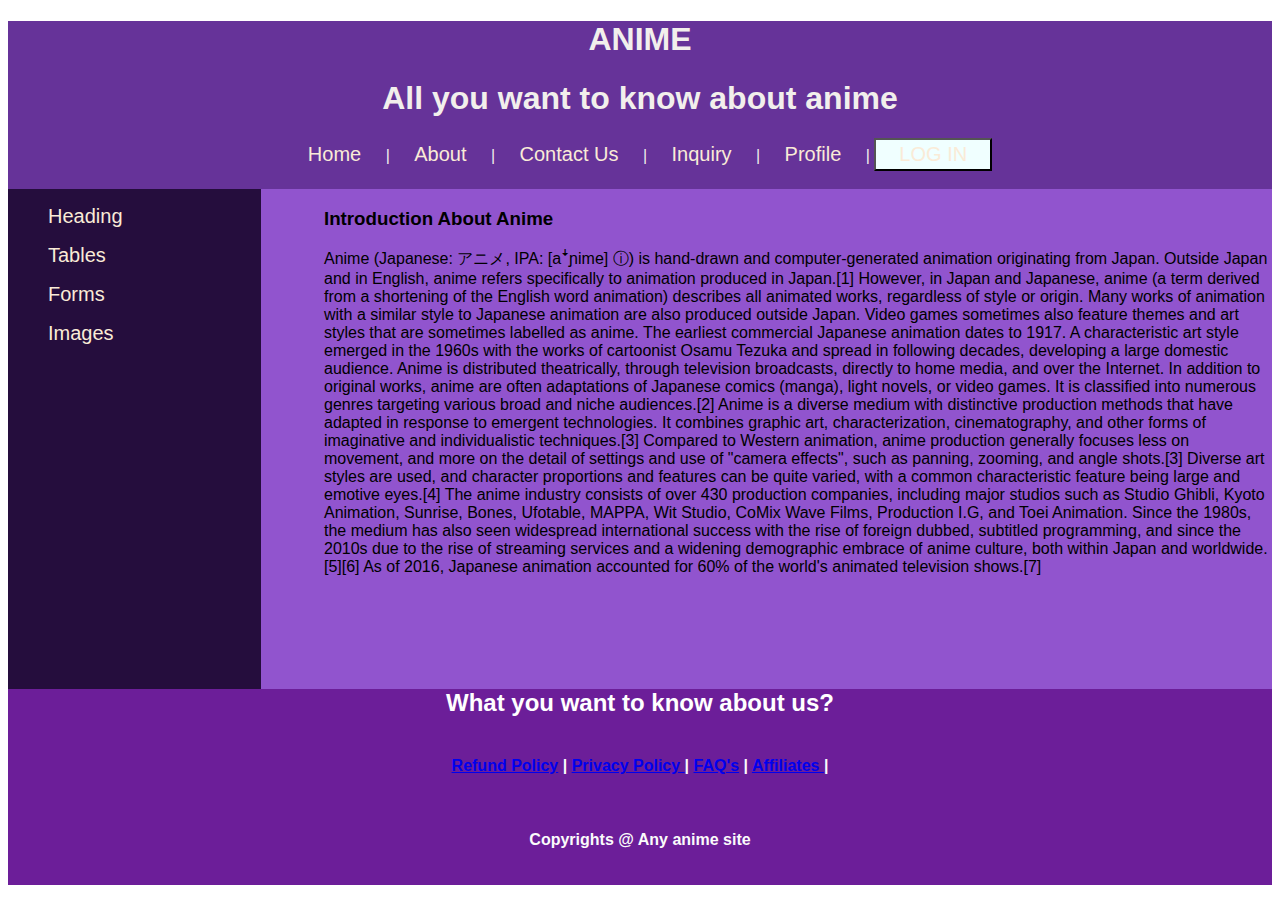
<file: index.html>
<!DOCTYPE html>
<html lang="en">
<head>
    <meta charset="UTF-8">
    <meta name="viewport" content="width=device-width, initial-scale=1.0">
    <title>This is all about anime..</title>
    <link rel="stylesheet" href="css/customstyle.css">

</head>
<body>
    <header>
        <div>
            <h1> <b>ANIME</b> </h1>
            <h1> All you want to know about anime </h1>
        </div>
        <div class="container">
            <a href="index.html">Home</a> |
            <a href="pages/about.html">About</a> |
            <a href="pages/Contact Us.html">Contact Us</a> |
            <a href="pages/Inquiry.html">Inquiry</a> |
            <a href="pages/Profile.html">Profile</a> |
       
            <button id = "submit_btn"> <a href="pages/Log in.html">LOG IN</a></button>

        </div>
        <br>
    </header>
     
    <section>
        <nav>

            <ul>
                <li>
                    <a href="page2/Headings.html">Heading</a>
                </li>

            </ul>
            <ul>
                <li>
                    <a href="page2/table.html">Tables</a>
                </li>

            </ul>
            <ul>
                <li>
                    <a href="page2/Forms.html">Forms</a>
                </li>

            </ul>
            <ul>
                <li>
                    <a href="page2/Images.html">Images</a>
                </li>

            </ul>
            <ul>
                <li>
                    <a href="pages/Log in.html"></a>
                </li>
            </ul>
            
        </nav>

        <article>
            <h3>Introduction About Anime</h3>
          <p>Anime (Japanese: アニメ, IPA: [aꜜɲime] ⓘ) is hand-drawn and computer-generated animation originating from Japan. 
            Outside Japan and in English, anime refers specifically to animation produced in Japan.[1] However, in Japan and Japanese, 
            anime (a term derived from a shortening of the English word animation) describes all animated works, regardless of style or 
            origin. Many works of animation with a similar style to Japanese animation are also produced outside Japan. Video games 
            sometimes also feature themes and art styles that are sometimes labelled as anime.

            The earliest commercial Japanese animation dates to 1917. 
            A characteristic art style emerged in the 1960s with the works of cartoonist Osamu Tezuka and spread in following decades,
             developing a large domestic audience. Anime is distributed theatrically, through television broadcasts, directly to home media, 
             and over the Internet. In addition to original works, anime are often adaptations of Japanese comics (manga), light novels, or 
             video games. It is classified into numerous genres targeting various broad and niche audiences.[2]
            
            Anime is a diverse medium with distinctive production methods that have adapted in response to emergent technologies. It combines graphic art, characterization, cinematography, and other forms of imaginative and individualistic techniques.[3] Compared to Western animation, anime production generally focuses less on movement, and more on the detail of settings and use of "camera effects", such as panning, zooming, and angle shots.[3] Diverse art styles are used, and character proportions and features can be quite varied, with a common characteristic feature being large and emotive eyes.[4]
            
            The anime industry consists of over 430 production companies, including major studios such as Studio Ghibli, Kyoto Animation, Sunrise, Bones, Ufotable, MAPPA, Wit Studio, CoMix Wave Films, Production I.G, and Toei Animation. Since the 1980s, the medium has also seen widespread international success with the rise of foreign dubbed, subtitled programming, and since the 2010s due to the rise of streaming services and a widening demographic embrace of anime culture, both within Japan and worldwide.[5][6] As of 2016, Japanese animation accounted for 60% of the world's animated television shows.[7]</p>
        
        </article>
        
    </section>
    <footer>
        <h2>
            What you want to know about us?
        </h2>
        <div>
            <a href="page3/Refund.html">Refund Policy</a> |
            <a href="page3/Privacy.html"> Privacy Policy </a> |
            <a href="page3/FAQ's.html"> FAQ's</a> |
            <a href="page3/Affiliates.html">Affiliates </a> |

        </div>
        <div>
            <p>
                Copyrights @ Any anime site
            </p>
        </div>
    </footer>
</body>
</html>
</file>
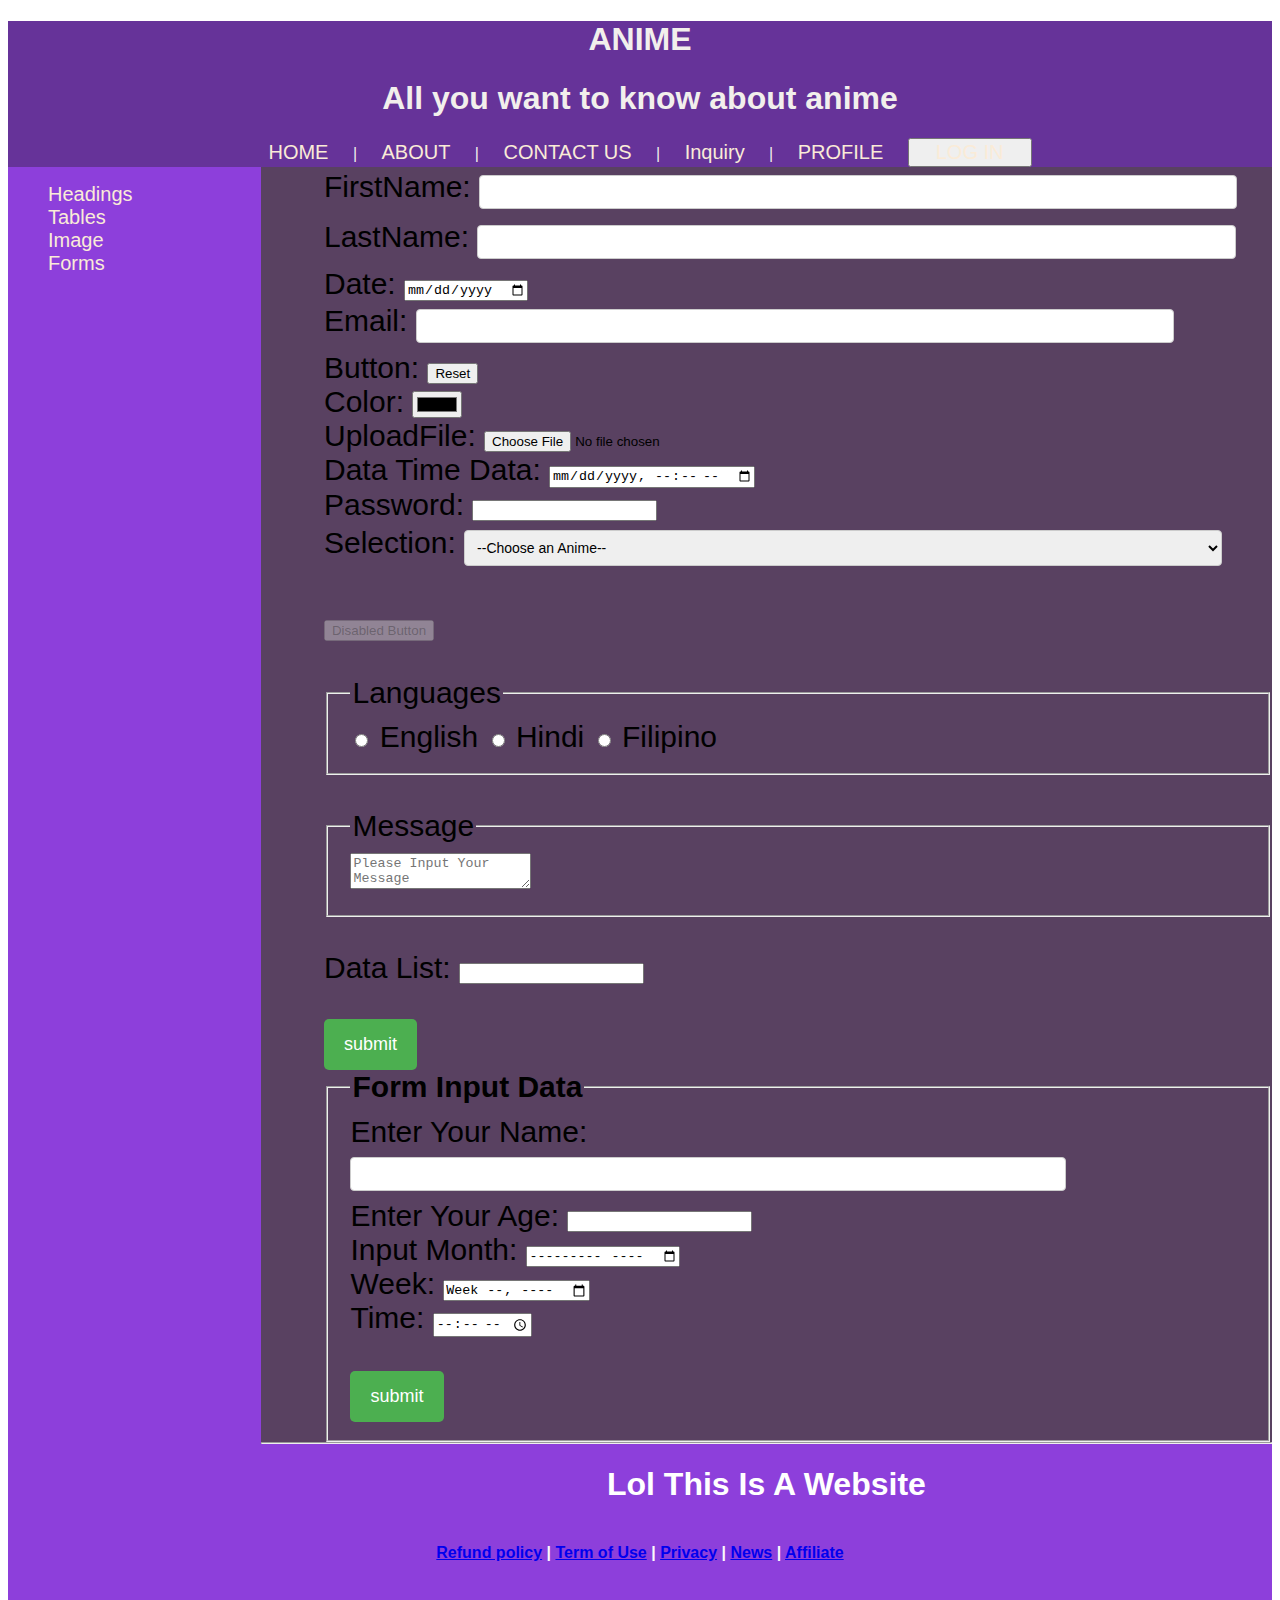
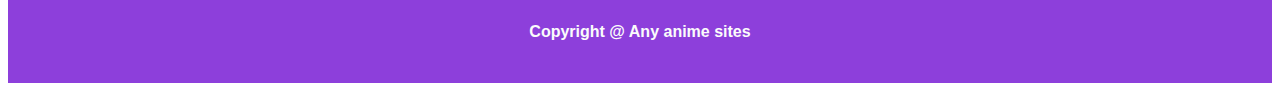
<file: page2/Forms.html>
<!DOCTYPE html>
<html lang="en">
<head>
    <meta charset="UTF-8">
    <meta name="viewport" content="width=device-width, initial-scale=1.0">
    <title>All about anime..</title>
    <link rel="stylesheet" href="../css/table.css">
</head>
<body>
    <header>
        <div>
              <h1> <b>ANIME</b> </h1>
            <h1> All you want to know about anime </h1>
        </div>
        <div class="container">
            <a href="../index.html">HOME</a> |
            <a href="../pages/about.html">ABOUT</a> |
            <a href="../pages/Contact Us.html">CONTACT US</a> |
            <a href="../pages/Inquiry.html">Inquiry</a> |
            <a href="../pages/Profile.html">PROFILE</a> 
            <button id="home_btn"><a href="login.html">LOG IN</a></button>
        </div>
    </header>
    <section>
        <nav>
            <ul>
                <li><a href="../page2/Headings.html">Headings</a></li>
                <li><a href="../page2/table.html">Tables</a></li>
                <li><a href="../page2/Images.html">Image</a></li>
                <li><a href="../page2/Forms.html">Forms</a></li>
          
            </ul>
        </nav>
        <article>
            <div class="form1">
                <form action="tables.html" method="get">
                    <label for="fname">FirstName: </label>
                    <input style="box-sizing: 1%;" type="text" name="fname" id="fname"><br>
                    <label for="lname">LastName:   </label>
                    <input type="text" name="lname" id="lname"><br>

                    <label for="datenow">Date: </label>
                    <input type="date" name="datenow" id="datenow"required><br>
                    <label for="emailadd">Email: </label>
                    <input type="email" name="emailadd" id="emailadd"required> <br>
                    <label for="">Button:</label>
                    <input type="button" value="Reset"><br>
                    <label for="colorname">Color: </label>
                    <input type="color" name="colorname" id="colorname"><br>
                    <label for="filedata">UploadFile: </label>
                    <input type="file" name="filedata" id="filedata"> <br>
                    <label for="datatimeData">Data Time Data: </label>
                    <input type="datetime-local" name="datetimeData" id="datatimeData"> <br>
                    <label for="passwordData">Password: </label>
                    <input type="password" name="passwordData" id="passwordData"> <br>
                    <label for="Anime">Selection: </label>
                    <select name="Anime" id="Anime">
                        <option value="">--Choose an Anime--</option>
                        <option value="Nanatsu No Taizai">Nanatsu No Taizai</option>
                        <option value="Death Note">Death Note</option>
                        <option value="Hyouka">Hyouka</option>
                        <option value="Mankitsu Happening">Mankitsu Happening</option>
                    </select><br><br>
                    <button disabled>Disabled Button</button><br><br>
                    <fieldset>
                        <legend>Languages</legend>
                        <input type="radio" id="english" name="language" value="English">
                        <label for="english">English</label>
                        <input type="radio" id="hindi" name="language" value="Hindi">
                        <label for="hindi">Hindi</label>
                        <input type="radio" id="filipino" name="language" value="Filipino">
                        <label for="filipino">Filipino</label>
                    </fieldset>
                    <br>
                    <fieldset>
                        <legend>Message</legend>
                        <textarea name="message" id="message" placeholder="Please Input Your Message"></textarea>
                    </fieldset><br>
                    <label for="answer">Data List: </label>
                    <input list="values" name="answer">
                    <datalist id="values">
                        <option value="HTML">HTML</option>
                        <option value="CSS">CSS</option>
                        <option value="JavaScript">JavaScript</option>
                        <option value="C#">C#</option>
                        <option value="PHP">PHP</option>
                    </datalist><br><br>
                </form>
                <input type="submit" value="submit">
            </div>
            <div class="form2">
                <form action="formpost.php" method="post">
                <fieldset>
                    <legend><b>Form Input Data</b></legend>
                    <label for="name">Enter Your Name: </label>
                    <input type="text" name="name" id="name"> <br>
                    <label for="age">Enter Your Age: </label>
                    <input type="number" name="age" id="age"> <br>
                    <label for="dataMonth">Input Month: </label>
                    <input type="month" name="dataMonth" id="dataMonth"> <br>
                    <label for="dataWeek">Week: </label>
                    <input type="week" name="dataWeek" id="dataWeek"> <br>
                    <label for="dataTime">Time:</label>
                    <input type="time" name="dataTime" id="dataTime"><br><br>
                    <input type="submit" value="submit">
                </fieldset>
                </form>
            </div>
        </article>
        <footer>
            <br><hr>
            <h1>Lol This Is A Website</h1>
            <div>
                <a href="../page3/Refund.html">Refund policy</a> |
                <a href="../page3/Term of Use.html">Term of Use</a> |
                <a href="../page3/Privacy.html">Privacy</a> |
                <a href="faq.html">News</a> |
                <a href="../page3/Affiliates.html">Affiliate</a> 
            </div>
            <div>
                <p><h4>Copyright @ Any anime sites</h4></p>
            </div>
        </footer>
    </section>
</body>
</html>
</file>
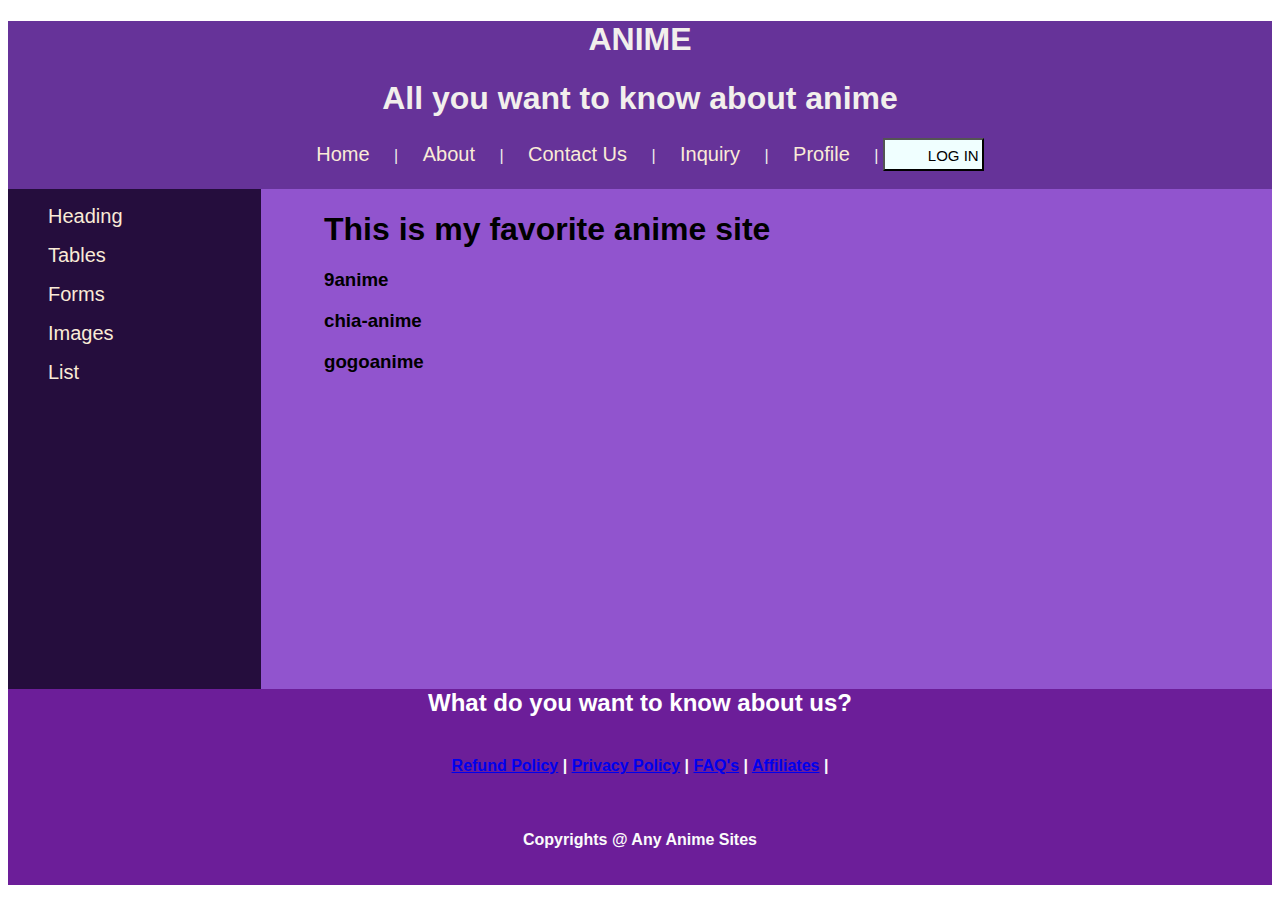
<file: page2/Headings.html>
<!DOCTYPE html>
<html lang="en">
<head>
    <meta charset="UTF-8">
    <meta name="viewport" content="width=device-width, initial-scale=1.0">
    <title>This is all about anime..</title>
    <link rel="stylesheet" href="../css/customstyle.css">
    
</head>
<body>
    <header>
        <div>
            <h1> <b>ANIME</b> </h1>
            <h1> All you want to know about anime </h1>
        </div>
        <div class="container">
            <a href="../index.html">Home</a> |
            <a href="../pages/about.html">About</a> |
            <a href="../pages/Contact Us.html">Contact Us</a> |
            <a href="../pages/Inquiry.html">Inquiry</a> |
            <a href="../pages/Profile.html">Profile</a> |
            <button id="submit_btn"><a href="pages/Log in.html"></a>LOG IN</button>
        </div>
        <br>
    </header>
     
    <section>
        <nav>
            <ul><li><a href="../page2/Headings.html">Heading</a></li></ul>
            <ul><li><a href="../page2/table.html">Tables</a></li></ul>
            <ul><li><a href="../page2/Forms.html">Forms</a></li></ul>
            <ul><li><a href="../page2/Images.html">Images</a></li></ul>
            <ul><li><a href="../page2/List.html">List</a></li></ul>
        </nav>

        <article>
           <h1>This is my favorite anime site</h1>
           <h3>9anime</h3>
           <h3>chia-anime</h3>
           <h3>gogoanime</h3>
            
        </article>
    </section>

    <footer>
        <h2>What do you want to know about us?</h2>
        <div>
         
            <a href="../page3/Refund.html">Refund Policy</a> |
            <a href="../page3/Privacy.html">Privacy Policy</a> |
            <a href="../page3/FAQ's.html">FAQ's</a> |
            <a href="../page3/Affiliates.html">Affiliates</a> |
          
        </div>
        <div>
            <p>Copyrights @ Any Anime Sites</p>
        </div>
    </footer>

    <script>
        document.getElementById("clickable-heading").onclick = function() {
            var content = document.getElementById("context-content");
            if (content.style.display === "none") {
                content.style.display = "block";
            } else {
                content.style.display = "none";
            }
        };
    </script>
</body>
</html>
</file>
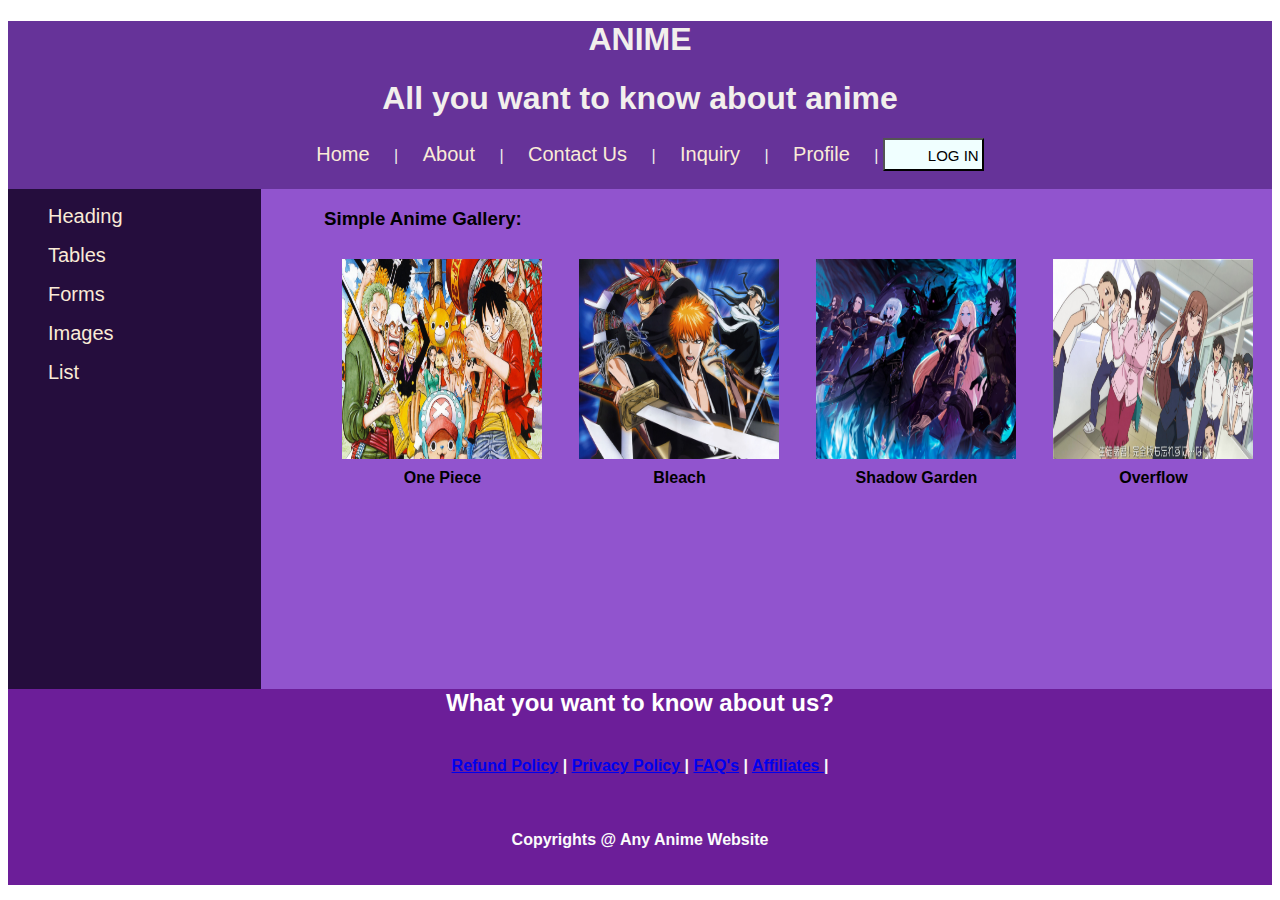
<file: page2/Images.html>
<!DOCTYPE html>
<html lang="en">
<head>
    <meta charset="UTF-8">
    <meta name="viewport" content="width=device-width, initial-scale=1.0">
    <title>All about anime..</title>
    <link rel="stylesheet" href="../css/customstyle.css">

</head>
<body>
    <header>
        <div>
            <h1> <b>ANIME</b> </h1>
            <h1> All you want to know about anime </h1>
        </div>
        <div class="container">
            <a href="../index.html">Home</a> |
            <a href="../pages/about.html">About</a> |
            <a href="../pages/Contact Us.html">Contact Us</a> |
            <a href="../pages/Inquiry.html">Inquiry</a> |
            <a href="../pages/Profile.html">Profile</a> |
       
            <button id = "submit_btn"> <a href="../pages/Log in.html"></a>LOG IN  </button>

        </div>
        <br>
    </header>
     
    <section>
        <nav>

            <ul>
                <li>
                    <a href="../page2/Headings.html">Heading</a>
                </li>

            </ul>
            <ul>
                <li>
                    <a href="../page2/table.html">Tables</a>
                </li>

            </ul>
            <ul>
                <li>
                    <a href="../page2/Forms.html">Forms</a>
                </li>

            </ul>
            <ul>
                <li>
                    <a href="../page2/Images.html">Images</a>
                </li>
            </ul>
            <ul>
                <li>
                    <a href="../page2/List.html">List</a>
                </li>

            </ul>
            
        </nav>

        <article>
            <h3>Simple Anime Gallery:</h3>
            <div class="gallery">
                <figure>
                    <img src="../img/17367.jpg" alt="One Piece" width="200px" height="200px"/>
                    <figcaption>One Piece</figcaption>
                </figure>
                <figure>
                    <img src="../img/259441.jpg" alt="Bleach" width="200px" height="200px"/>
                    <figcaption>Bleach</figcaption>
                </figure>
                <figure>
                    <img src="../img/Kage_no_Jitsuryokusha_vol_1_Edited.webp" alt="Shadow garden" width="200px" height="200px"/>
                    <figcaption>Shadow Garden</figcaption>
                </figure>
                <figure>
                    <img src="../img/Screenshot-2022-11-20-133317-2.png" alt="Overflow" width="200px" height="200px"/>
                    <figcaption>Overflow</figcaption>
                </figure>
                

            </div>
        
        </article>
        
    </section>
    <footer>
        <h2>
            What you want to know about us?
        </h2>
        <div>
            <a href="../page3/Refund.html">Refund Policy</a> |
            <a href="../page3/Privacy.html"> Privacy Policy </a> |
            <a href="../page3/FAQ's.html"> FAQ's</a> |
            <a href="../page3/Affiliates.html">Affiliates </a> |

        </div>
        <div>
            <p>
                Copyrights @ Any Anime Website
            </p>
        </div>
    </footer>
</body>
</html>
</file>
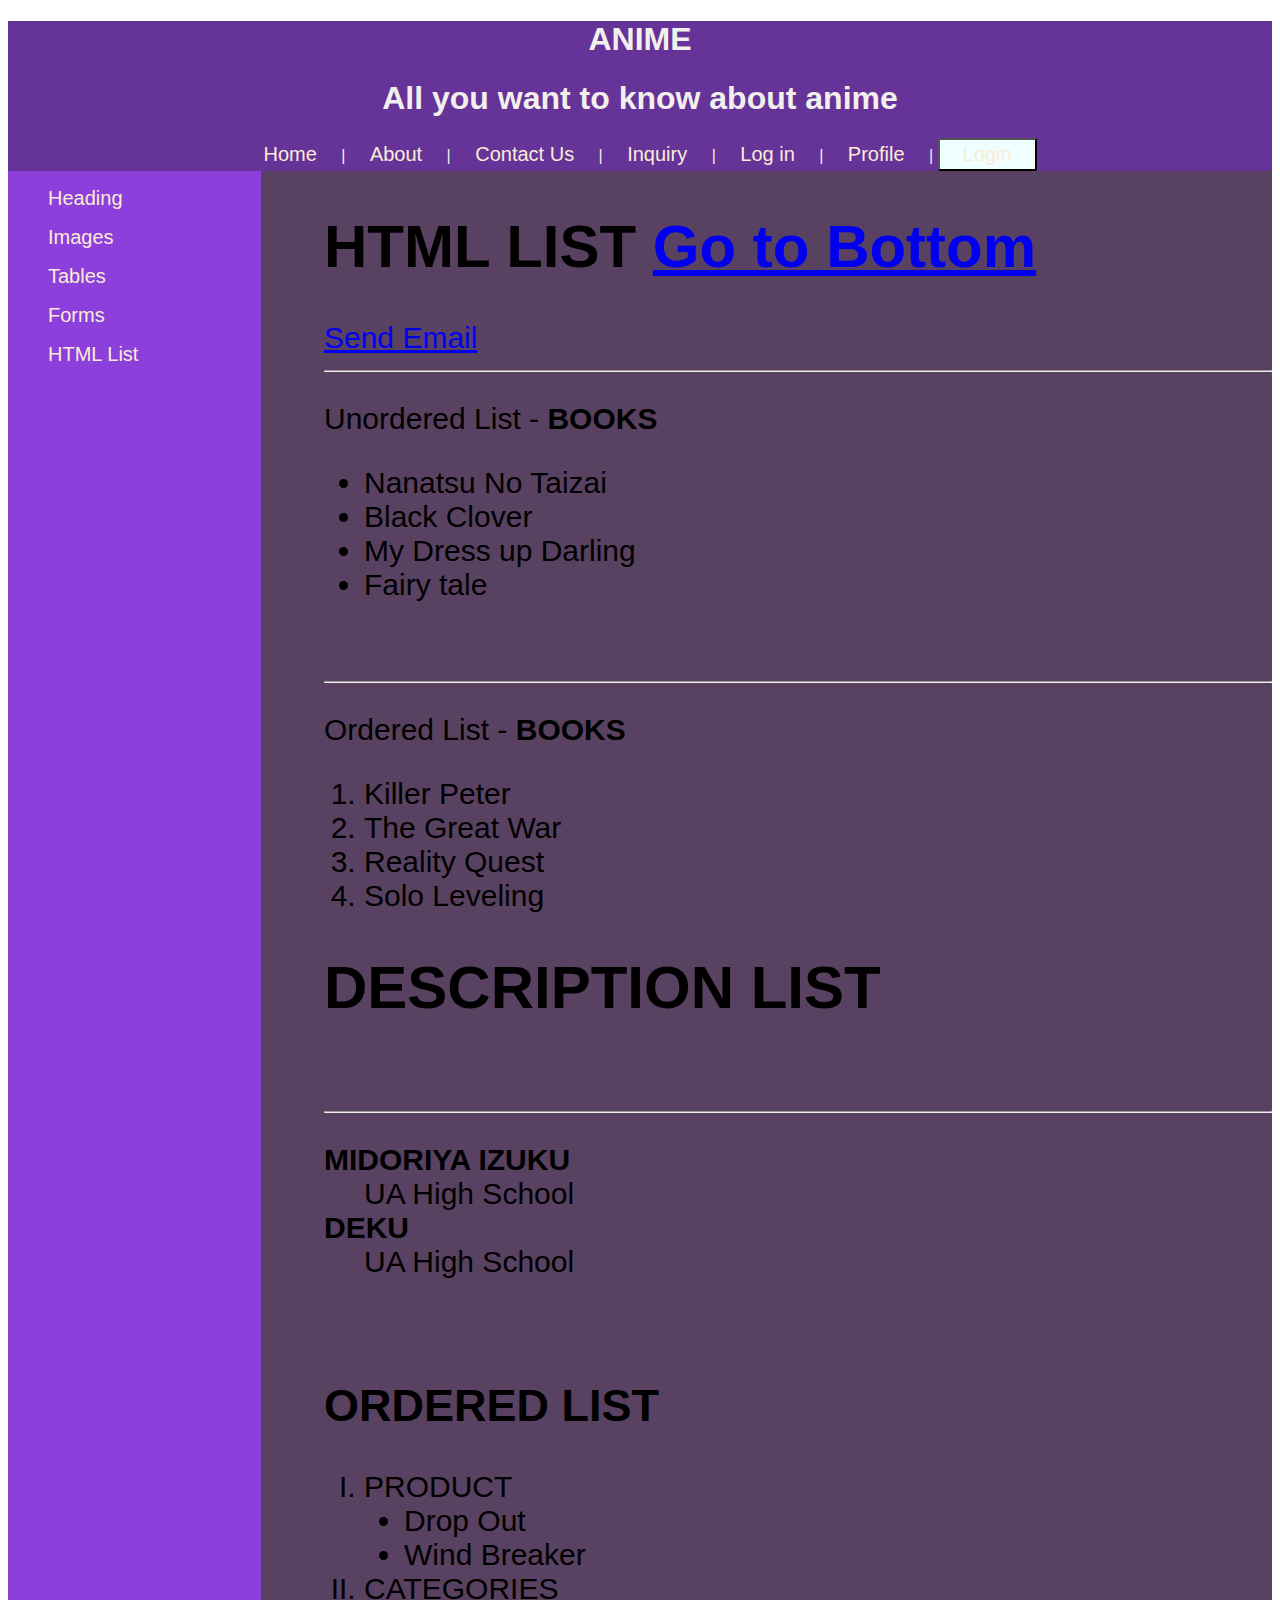
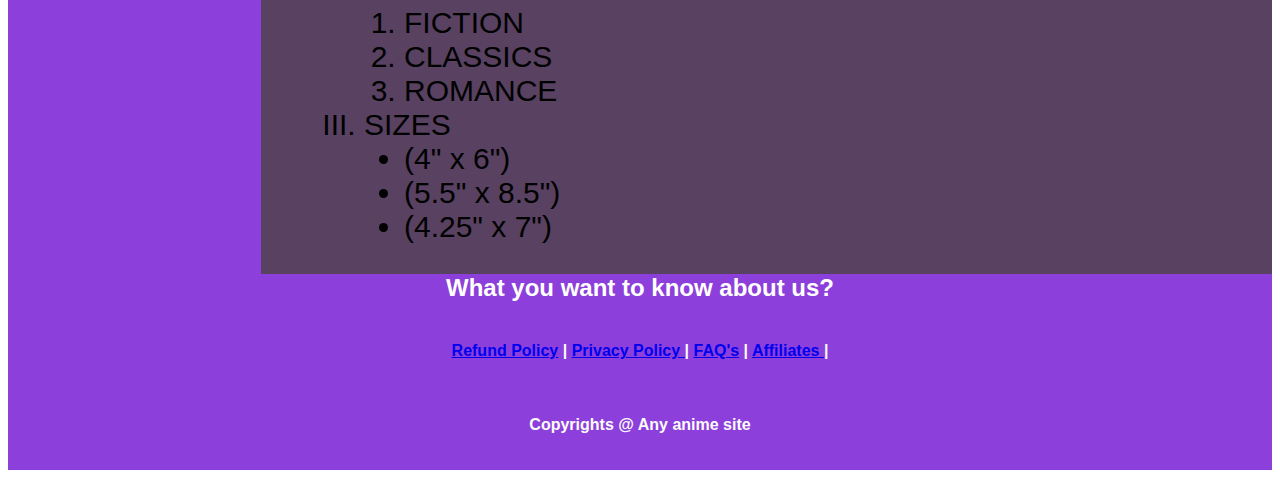
<file: page2/List.html>
<!DOCTYPE html>
<html lang="en">
<head>
    <meta charset="UTF-8">
    <meta name="viewport" content="width=device-width, initial-scale=1.0">
    <title>All About Anime...</title>
    <link rel="stylesheet" href="../css/table.css">
    
</head>
<body>
    <!--STARTING TAG HEADER-->
    <header>
    <div>
        <h1> <b>ANIME</b> </h1>
        <h1> All you want to know about anime </h1>
    <div>
     <div class="container">
        <a href="../index.html">Home</a> |
        <a href="../pages/about.html">About</a> |
        <a href="../pages/Contact Us.html">Contact Us</a> |
        <a href="../pages/Inquiry.html">Inquiry</a> |
        <a href="../pages/Log in.html">Log in</a> |
        <a href="../pages/Profile.html">Profile</a> |
       
        <button id="submit_btn"><a href="../pages/login.html">Login</a></button>
    </div>
</header>
<!--END TAG HEADER-->

<!--STARTING TAG HEADER-->
   <section>
    <nav>
        <ul>
            <li>
                <a href="../page2/Headings.html">Heading</a>
            </li>
        </ul>
        <ul>
            <li>
                <a href="../page2/Images.html">Images</a>
            </li>
        </ul>
        <ul>
            <li>
                <a href="../page2/table.html">Tables</a>
            </li>
        </ul>
        <ul>
            <li>
                <a href="../page2/Forms.html">Forms</a>
            </li>
        </ul>
        <ul>
            <li>
                <a href="../page2/List.html">HTML List</a>
            </li>
        </ul>
    </nav>
    <article>
        <div class="column">
            <div class="firstColumn">
                <h1>HTML LIST <a href="#bottom">Go to Bottom</a></h1>
                <a href="mailto: Dillankun.@gmail.com?subject=Dillan%20kun&body=EXAMPLE%20CONTENT">Send Email</a>
                <br><hr>
                <p>Unordered List - <b>BOOKS</b></p>
      
                <ul>
                   <li>Nanatsu No Taizai </li>
                   <li>Black Clover</li>
                   <li>My Dress up Darling </li>
                   <li>Fairy tale </li>
                </ul>
      
               <br><hr>
               <p>Ordered List - <b>BOOKS</b></p>
      
                <ol>
                   <li>Killer Peter </li>
                   <li>The Great War</li>
                   <li>Reality Quest </li>
                   <li>Solo Leveling</li>
                </ol>
      
              </div>
      
              <div class="secondColumn">
                  <h1>DESCRIPTION LIST</h1>
                  <br><hr>
                  <dl>
                      <dt><b>MIDORIYA IZUKU</b></dt>
                      <dd>UA High School</dd> <!--INDENT-->
                      <dt><b>DEKU</b></dt>
                      <dd>UA High School</dd>
                  </dl>
                  <br>
                  <h2>ORDERED LIST</h2>
                  <ol type="I">
                      <li>PRODUCT</li>
                          <ul type="disc">
                              <li>Drop Out</li>
                              <li>Wind Breaker</li>
                          </ul>
                      <li>CATEGORIES</li>
                          <ol>
                              <li>FICTION</li>
                              <li>CLASSICS</li>
                              <li>ROMANCE</li>
                          </ol>
                      <li>SIZES</li>
                          <ul type="disc">
                              <li>(4" x 6")</li>
                              <li>(5.5" x 8.5")</li>
                              <li>(4.25" x 7")</li>
                          </ul>
                  </ol>
              </div>
        </div>


        
    </article>
   </section> 
   <!--END TAG HEADER-->

    <!--STARTING TAG FOOTER-->
    <footer>
        <h2>
            What you want to know about us?
        </h2>
        <div>
            <a href="page3/Refund.html">Refund Policy</a> |
            <a href="page3/Privacy.html"> Privacy Policy </a> |
            <a href="page3/FAQ's.html"> FAQ's</a> |
            <a href="page3/Affiliates.html">Affiliates </a> |

        </div>
        <div>
            <p>
                Copyrights @ Any anime site
            </p>
        </div>
    </footer>
     <!--END TAG FOOTER-->

     
</body>
</html>
</file>
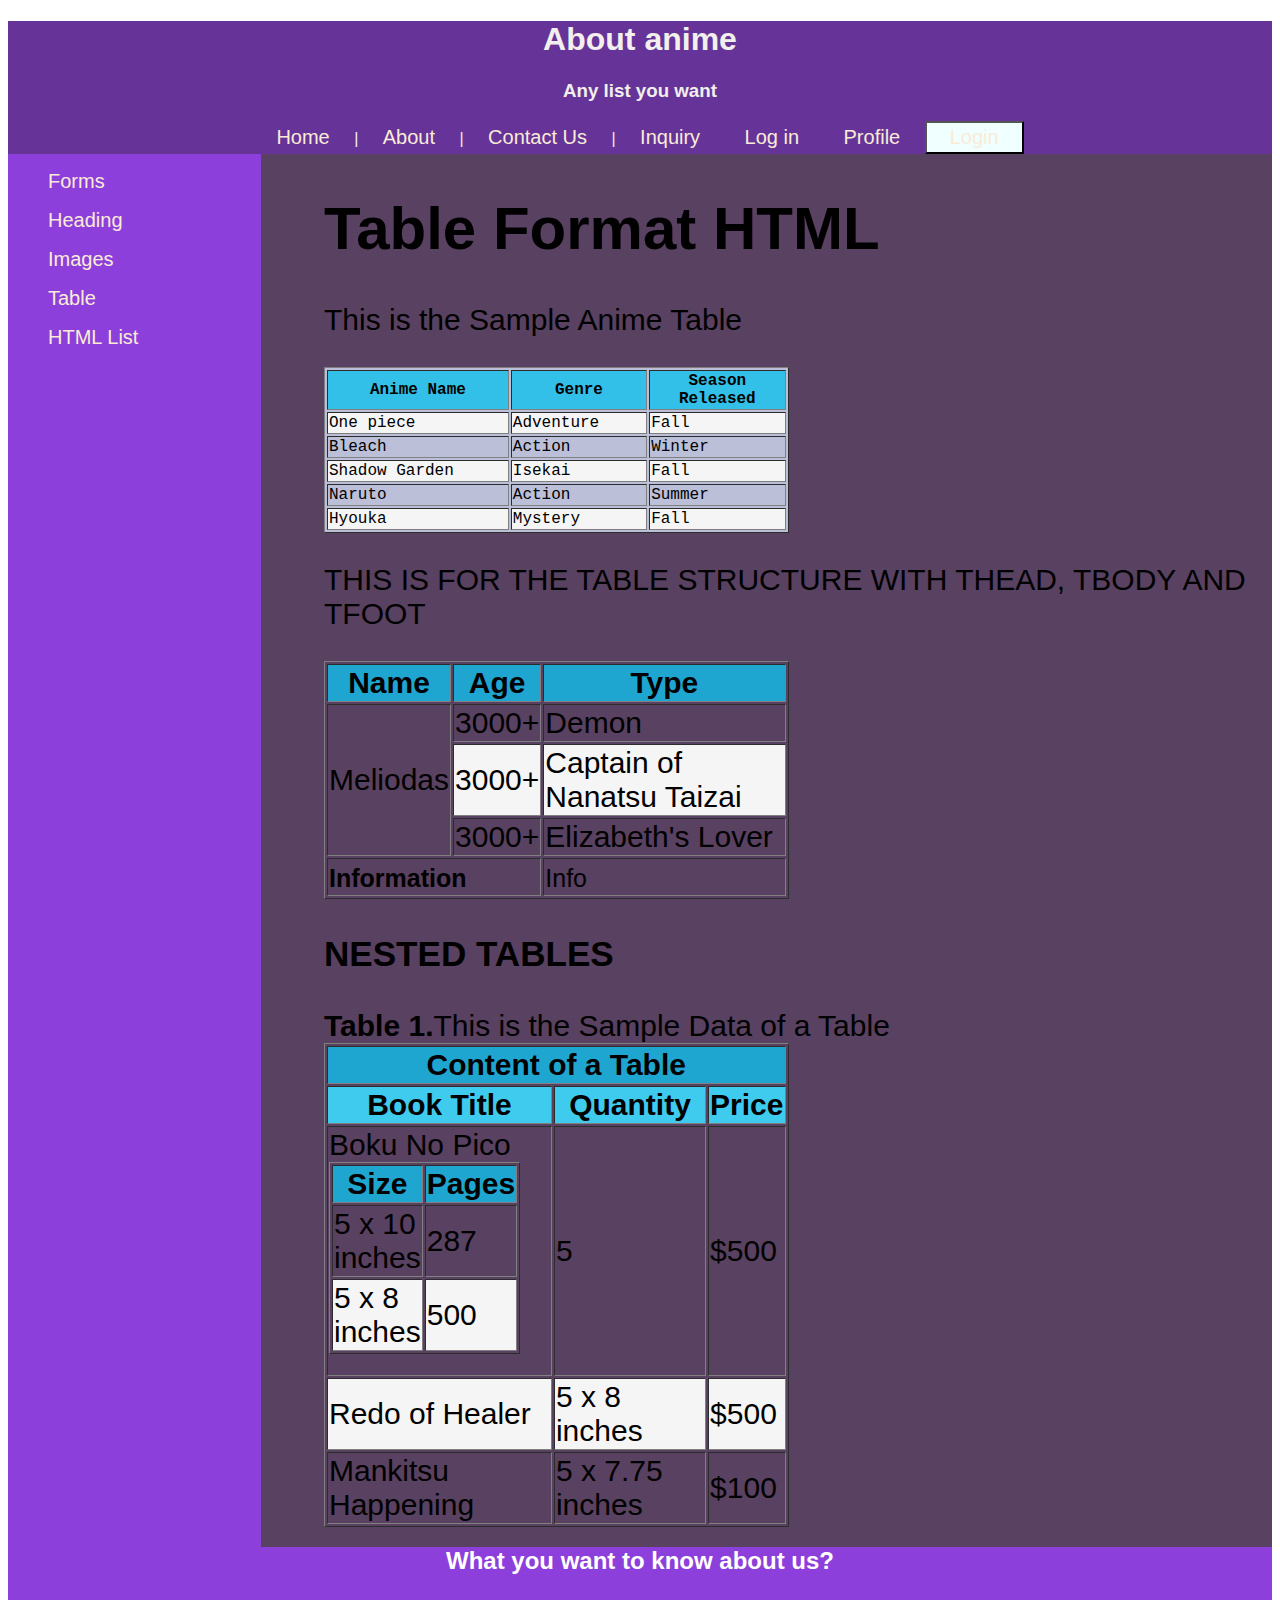
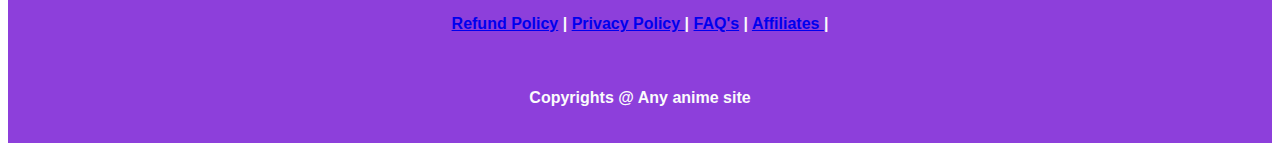
<file: page2/table.html>
<!DOCTYPE html>
<html lang="en">
<head>
    <meta charset="UTF-8">
    <meta name="viewport" content="width=device-width, initial-scale=1.0">
    <title>This is all about anime..</title>
    <link rel="stylesheet" href="../css/table.css">
    
</head>
<body>
    <!--STARTING TAG HEADER-->
    <header>
    <div>
        <h1>About anime</h1>
        <h3>Any list you want</h3>
    <div>
     <div class="container">
        <a href="../index.html">Home</a> |
        <a href="../pages/about.html">About</a> |
        <a href="../pages/Contact Us.html">Contact Us</a> |
        <a href="../pages/Inquiry.html">Inquiry</a>
        <a href="../pages/Log in.html">Log in</a>
        <a href="../pages/Profile.html">Profile</a>

        <button id="submit_btn"><a href="../pages/login.html">Login</a></button>
    </div>
    </header>
    <section>
        <nav>
            <ul>
                <li>
                    <a href="../pages2/Forms.html">Forms</a>
                </li>
            </ul>
            <ul>
                <li>
                    <a href="../page2/Headings.html">Heading</a>
                </li>
            </ul>
            <ul>
                <li>
                    <a href="../page2/Images.html">Images </a>

                </li>
            </ul>
            <ul>
                <li>
                    <a href="../page2/table.html">Table </a>
                </li>
            </ul>
            <ul>
                <li>
                    <a href="../page2/List.html">HTML List</a>
                </li>
            </ul>
            
        </nav>
        <article>
            <h1> Table Format HTML </h1>
            <p align="justify">This is the Sample Anime Table</p>

            <!--TABLE START-->
             <table border="1" class="table_data">
                <colgroup>
                    <col style="width: 40%;">
                    <col style="width: 30%;">
                    <col style="width: 30%;">
                </colgroup>
                <tr>
                   <th>Anime Name</th>
                   <th>Genre</th>
                   <th>Season Released</th>
                </tr>
                <tr>
                    <td>One piece </td>
                    <td>Adventure</td>
                    <td>Fall</td>
                </tr>
                <tr>
                    <td>Bleach</td>
                    <td>Action</td>
                    <td>Winter</td>
                </tr>
                <tr>
                    <td>Shadow Garden</td>
                    <td>Isekai</td>
                    <td>Fall</td>
                </tr>
                <tr>
                    <td>Naruto</td>
                    <td>Action</td>
                    <td>Summer</td>
                </tr>
                <tr>
                    <td>Hyouka</td>
                    <td>Mystery</td>
                    <td>Fall</td>
                </tr>
             </table>
            <!--TABLE END-->

            <!--TABLE WITH THEAD TBODY AND TFOOT-->
            <p>THIS IS FOR THE TABLE STRUCTURE WITH THEAD, TBODY AND TFOOT</p>

            <table border="1">
                <thead>
                    <tr>
                        <th>Name</th>
                        <th>Age</th>
                        <th>Type</th>
                    </tr>
                </thead>
                <tbody>
                    <tr>
                        <td rowspan="3">Meliodas</td> 
                        <td>3000+</td>
                        <td>Demon</td>
                    </tr>
                    <tr>
                        <td>3000+</td>
                        <td>Captain of Nanatsu Taizai</td>
                    </tr>
                    <tr>
                        <td>3000+</td>
                        <td>Elizabeth's Lover</td>
                    </tr>
                </tbody>
                <tfoot>
                    <tr>
                        <td colspan="2"><small><b>Information</b></small></td>
                        <td><small>Info</small></td>
                    </tr>
                </tfoot>
            </table>
            

            <!--NESTED TABLES-->
            <h3><b>NESTED TABLES</b></h3>
            <table border="1">
                <figcaption><b>Table 1.</b>This is the Sample Data of a Table</figcaption>
                <thead>
                    <tr>
                        <th colspan="3">Content of a Table</th>
                    </tr>
                    <tr>
                        <th>Book Title</th>
                        <th>Quantity</th>
                        <th>Price</th>
                    </tr>
                </thead>
                <tbody>
                    <tr>
                        <td>Boku No Pico
                            <table border="1">
                                <tr>
                                    <th>Size</th>
                                    <th>Pages</th>
                                </tr>
                                <tbody>
                                    <tr>
                                        <td>5 x 10 inches</td>
                                        <td>287</td>
                                    </tr>
                                    <tr>
                                        <td>5 x 8 inches</td>
                                        <td>500</td>
                                    </tr>
                                </tbody>
                            </table>
                        </td>
                        <td>5</td>
                        <td>$500</td>
                    </tr>
                    <tr>
                        <td>Redo of Healer</td>
                        <td>5 x 8 inches</td>
                        <td>$500</td>
                    </tr>
                    <tr>
                        <td>Mankitsu Happening</td>
                        <td>5 x 7.75 inches</td>
                        <td>$100</td>
                    </tr>
                </tbody>
                <tfoot></tfoot>
            </table>
        </article>
    </section> 
    <!--END TAG HEADER-->
 
     <!--STARTING TAG FOOTER-->
     <footer>
        <h2>
            What you want to know about us?
        </h2>
        <div>
            <a href="page3/Refund.html">Refund Policy</a> |
            <a href="page3/Privacy.html"> Privacy Policy </a> |
            <a href="page3/FAQ's.html"> FAQ's</a> |
            <a href="page3/Affiliates.html">Affiliates </a> |

        </div>
        <div>
            <p>
                Copyrights @ Any anime site
            </p>
        </div>
    </footer>
      <!--END TAG FOOTER-->
 
      
 </body>
 </html>
</file>
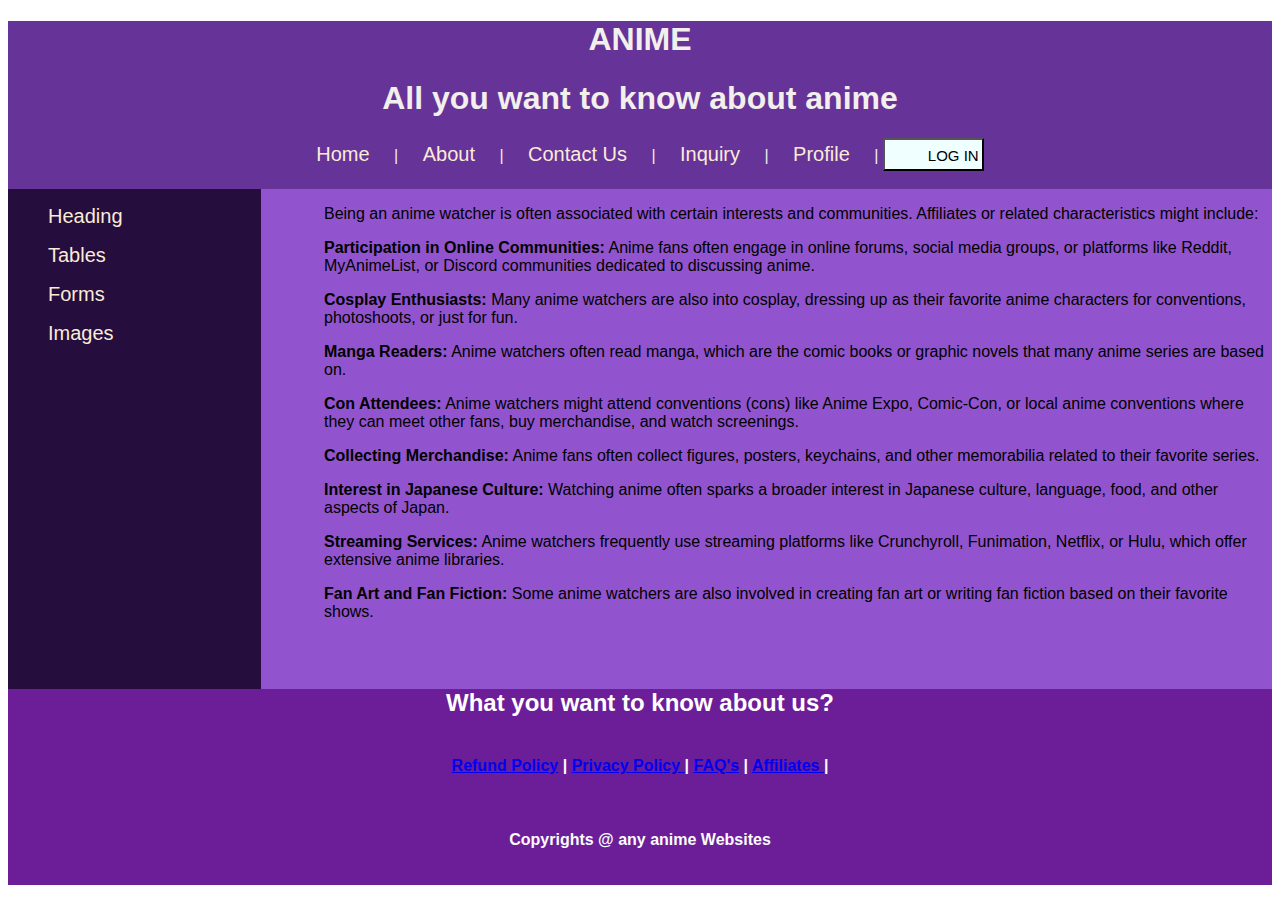
<file: page3/Affiliates.html>
<!DOCTYPE html>
<html lang="en">
<head>
    <meta charset="UTF-8">
    <meta name="viewport" content="width=device-width, initial-scale=1.0">
    <title>All about anime</title>
    <link rel="stylesheet" href="../css/customstyle.css">

</head>
<body>
    <header>
        <div>
            <h1> <b>ANIME</b> </h1>
            <h1> All you want to know about anime </h1>
        </div>
        <div class="container">
            <a href="../index.html">Home</a> |
            <a href="../pages/about.html">About</a> |
            <a href="../pages/Contact Us.html">Contact Us</a> |
            <a href="../pages/Inquiry.html">Inquiry</a> |
            <a href="../pages/Profile.html">Profile</a> |
       
            <button id = "submit_btn"> <a href="pages/Log in.html"></a>LOG IN  </button>

        </div>
        <br>
    </header>
     
    <section>
        <nav>

            <ul><li><a href="../page2/Headings.html">Heading</a></li></ul>
            <ul><li><a href="../page2/table.html">Tables</a></li></ul>
            <ul><li><a href="../page2/Forms.html">Forms</a></li></ul>
            <ul><li><a href="../page2/Images.html">Images</a></li></ul>
            </ul>
        </nav>

            <article>
                <p>Being an anime watcher is often associated with certain interests and communities. Affiliates or related characteristics might include:</p>
    
                <p><strong>Participation in Online Communities:</strong> Anime fans often engage in online forums, social media groups, or platforms like Reddit, MyAnimeList, or Discord communities dedicated to discussing anime.</p>
                
                <p><strong>Cosplay Enthusiasts:</strong> Many anime watchers are also into cosplay, dressing up as their favorite anime characters for conventions, photoshoots, or just for fun.</p>
                
                <p><strong>Manga Readers:</strong> Anime watchers often read manga, which are the comic books or graphic novels that many anime series are based on.</p>
                
                <p><strong>Con Attendees:</strong> Anime watchers might attend conventions (cons) like Anime Expo, Comic-Con, or local anime conventions where they can meet other fans, buy merchandise, and watch screenings.</p>
                
                <p><strong>Collecting Merchandise:</strong> Anime fans often collect figures, posters, keychains, and other memorabilia related to their favorite series.</p>
                
                <p><strong>Interest in Japanese Culture:</strong> Watching anime often sparks a broader interest in Japanese culture, language, food, and other aspects of Japan.</p>
                
                <p><strong>Streaming Services:</strong> Anime watchers frequently use streaming platforms like Crunchyroll, Funimation, Netflix, or Hulu, which offer extensive anime libraries.</p>
                
                <p><strong>Fan Art and Fan Fiction:</strong> Some anime watchers are also involved in creating fan art or writing fan fiction based on their favorite shows.</p>
            </article>
    </section>
    <footer>
        <h2>
            What you want to know about us?
        </h2>
        <div>
            <a href="../page3/Refund.html">Refund Policy</a> |
            <a href="../page3/Privacy.html"> Privacy Policy </a> |
            <a href="../page3/FAQ's.html"> FAQ's</a> |
            <a href="../page3/Affiliates.html">Affiliates </a> | 
        </div>
        <div>
            <p>
                Copyrights @ any anime Websites
            </p>
        </div>
    </footer>
</body>
</html>
</file>
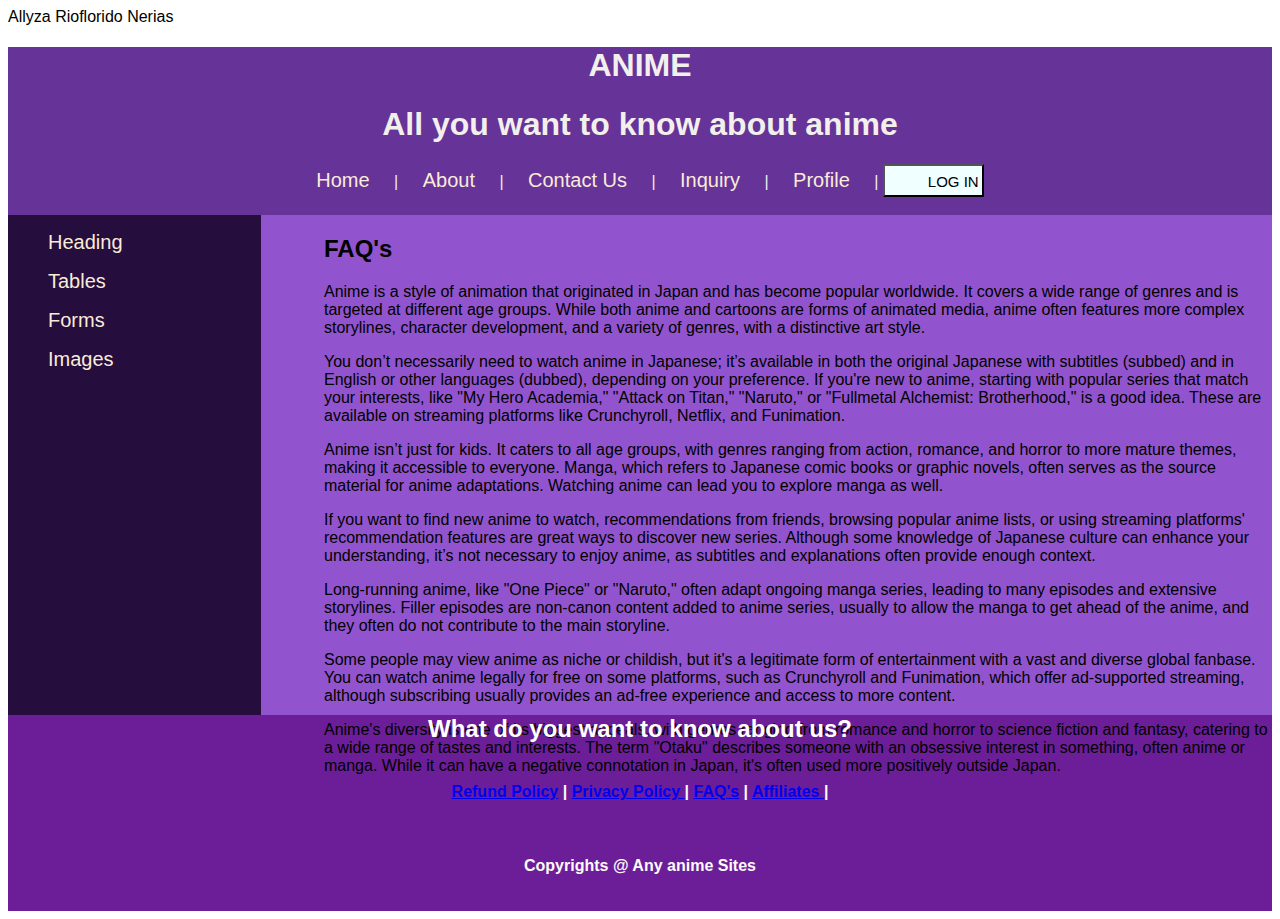
<file: page3/FAQ's.html>
Allyza Rioflorido Nerias
<!DOCTYPE html>
<html lang="en">
<head>
    <meta charset="UTF-8">
    <meta name="viewport" content="width=device-width, initial-scale=1.0">
    <title>All about anime..</title>
    <link rel="stylesheet" href="../css/customstyle.css">

</head>
<body>
    <header>
        <div>
            <h1> <b>ANIME</b> </h1>
            <h1> All you want to know about anime </h1>
        </div>
        <div class="container">
            <a href="index.html">Home</a> |
            <a href="../pages/about.html">About</a> |
            <a href="../pages/Contact Us.html">Contact Us</a> |
            <a href="../pages/Inquiry.html">Inquiry</a> |
            <a href="../pages/Profile.html">Profile</a> |
       
            <button id = "submit_btn"> <a href="pages/Log in.html"></a>LOG IN  </button>

        </div>
        <br>
    </header>
     
    <section>
        <nav>

            <nav>
                <ul><li><a href="../page2/Headings.html">Heading</a></li></ul>
                <ul><li><a href="../page2/table.html">Tables</a></li></ul>
                <ul><li><a href="../page2/Forms.html">Forms</a></li></ul>
                <ul><li><a href="../page2/Images.html">Images</a></li></ul>
            </nav>
            
        </nav>

            <article>
                
                <h2> FAQ's</h2>
                <p>Anime is a style of animation that originated in Japan and has become popular worldwide. It covers a wide range of genres and is targeted at different age groups. While both anime and cartoons are forms of animated media, anime often features more complex storylines, character development, and a variety of genres, with a distinctive art style.</p>

    <p>You don’t necessarily need to watch anime in Japanese; it’s available in both the original Japanese with subtitles (subbed) and in English or other languages (dubbed), depending on your preference. If you're new to anime, starting with popular series that match your interests, like "My Hero Academia," "Attack on Titan," "Naruto," or "Fullmetal Alchemist: Brotherhood," is a good idea. These are available on streaming platforms like Crunchyroll, Netflix, and Funimation.</p>

    <p>Anime isn’t just for kids. It caters to all age groups, with genres ranging from action, romance, and horror to more mature themes, making it accessible to everyone. Manga, which refers to Japanese comic books or graphic novels, often serves as the source material for anime adaptations. Watching anime can lead you to explore manga as well.</p>

    <p>If you want to find new anime to watch, recommendations from friends, browsing popular anime lists, or using streaming platforms' recommendation features are great ways to discover new series. Although some knowledge of Japanese culture can enhance your understanding, it’s not necessary to enjoy anime, as subtitles and explanations often provide enough context.</p>

    <p>Long-running anime, like "One Piece" or "Naruto," often adapt ongoing manga series, leading to many episodes and extensive storylines. Filler episodes are non-canon content added to anime series, usually to allow the manga to get ahead of the anime, and they often do not contribute to the main storyline.</p>

    <p>Some people may view anime as niche or childish, but it's a legitimate form of entertainment with a vast and diverse global fanbase. You can watch anime legally for free on some platforms, such as Crunchyroll and Funimation, which offer ad-supported streaming, although subscribing usually provides an ad-free experience and access to more content.</p>

    <p>Anime's diversity is one of its biggest appeals, with genres ranging from romance and horror to science fiction and fantasy, catering to a wide range of tastes and interests. The term "Otaku" describes someone with an obsessive interest in something, often anime or manga. While it can have a negative connotation in Japan, it's often used more positively outside Japan.</p>
            </article>
    </section>
    <footer>
        <h2>
            What do you want to know about us?
        </h2>
        <div>
            <a href="../page3/Refund.html">Refund Policy</a> |
            <a href="../page3/Privacy.html"> Privacy Policy </a> |
            <a href="../page3/FAQ's.html"> FAQ's</a> |
            <a href="../page3/Affiliates.html">Affiliates </a> |
        </div>
        <div>
            <p>
                Copyrights @ Any anime Sites
            </p>
        </div>
    </footer>
</body>
</html>
</file>
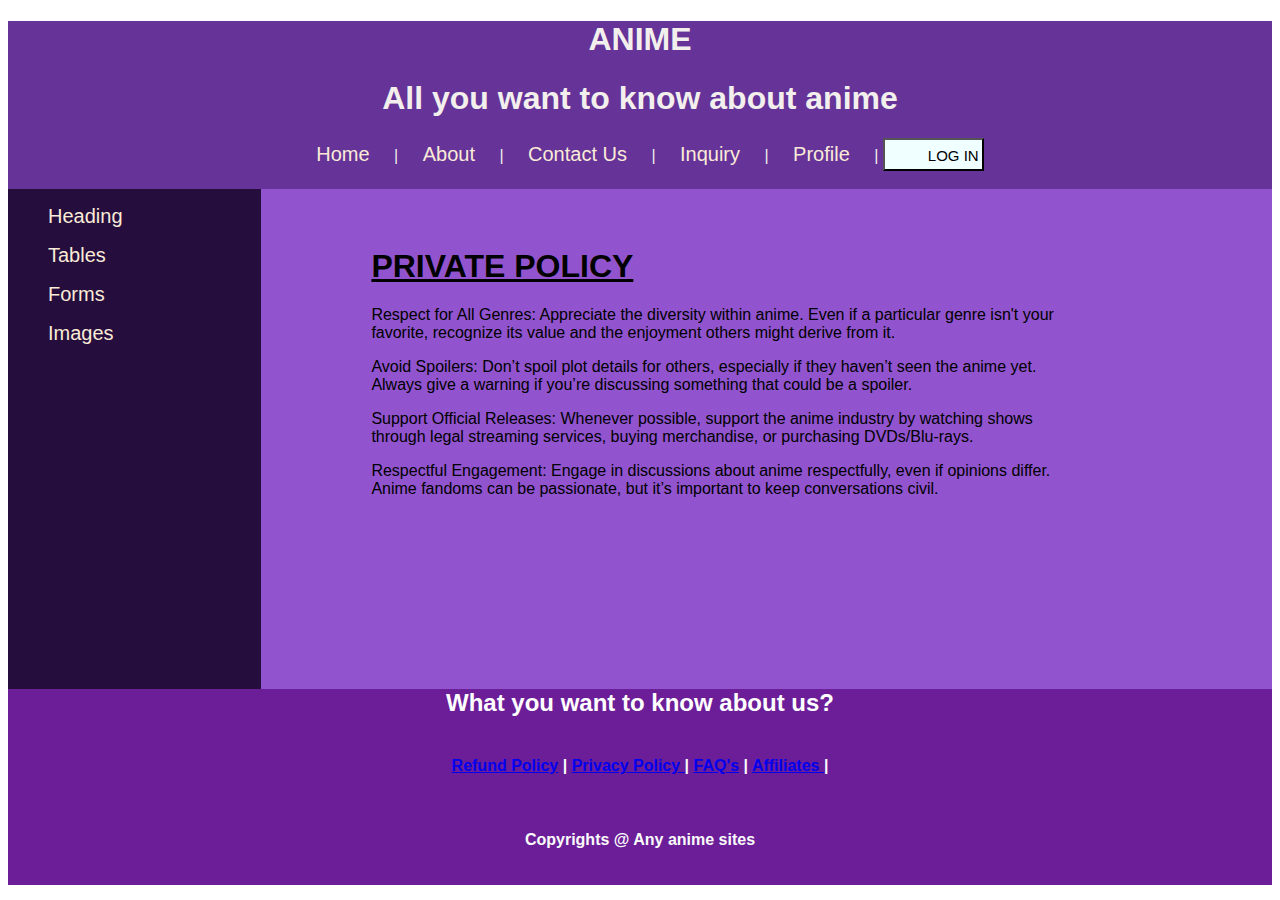
<file: page3/Privacy.html>
<!DOCTYPE html>
<html lang="en">
<head>
    <meta charset="UTF-8">
    <meta name="viewport" content="width=device-width, initial-scale=1.0">
    <title>All about anime..</title>
    <link rel="stylesheet" href="../css/customstyle.css">

</head>
<body>
    <header>
        <div>
            <h1> <b>ANIME</b> </h1>
            <h1> All you want to know about anime </h1>
        </div>
        <div class="container">
            <a href="../index.html">Home</a> |
            <a href="../pages/about.html">About</a> |
            <a href="../pages/Contact Us.html">Contact Us</a> |
            <a href="../pages/Inquiry.html">Inquiry</a> |
            <a href="../pages/Profile.html">Profile</a> |
       
            <button id = "submit_btn"> <a href="pages/Log in.html"></a>LOG IN  </button>

        </div>
        <br>
    </header>
     
    <section>
        <nav>

           
            <ul>
                <li>
                    <a href="../page2/Headings.html">Heading</a>
                </li>

            </ul>
            <ul>
                <li>
                    <a href="../page2/table.html">Tables</a>
                </li>

            </ul>
            <ul>
                <li>
                    <a href="../page2/Forms.html">Forms</a>
                </li>

            </ul>
            <ul>
                <li>
                    <a href="page2/Images.html">Images</a>
                </li>

            </ul>
            
        </nav>

            <article>
                
                <article>
                    <h1><br><b><u>PRIVATE POLICY</u></b></h1>
                   <p>Respect for All Genres: Appreciate the diversity within anime. 
                    Even if a particular genre isn't your favorite, recognize its value and the enjoyment others might derive from it.</p>
                    <p>Avoid Spoilers: Don’t spoil plot details for others, especially if they haven’t seen the anime yet.
                         Always give a warning if you’re discussing something that could be a spoiler.</p>
                    <p>Support Official Releases: Whenever possible, support the anime industry by watching shows through legal streaming services, buying merchandise, or purchasing DVDs/Blu-rays.</p>
                    <p>Respectful Engagement: Engage in discussions about anime respectfully, even if opinions differ. Anime fandoms can be passionate, but it’s important to keep conversations civil.
                    </p>
                </article>
            </article>
    </section>
    <footer>
        <h2>
            What you want to know about us?
        </h2>
        <div>
            <a href="../page3/Refund.html">Refund Policy</a> |
            <a href="../page3/Privacy.html"> Privacy Policy </a> |
            <a href="../page3/FAQ's.html"> FAQ's</a> |
            <a href="../page3/Affiliates.html">Affiliates </a> | 

        </div>
        <div>
            <p>
                Copyrights @ Any anime sites
            </p>
        </div>
    </footer>
</body>
</html>
</file>
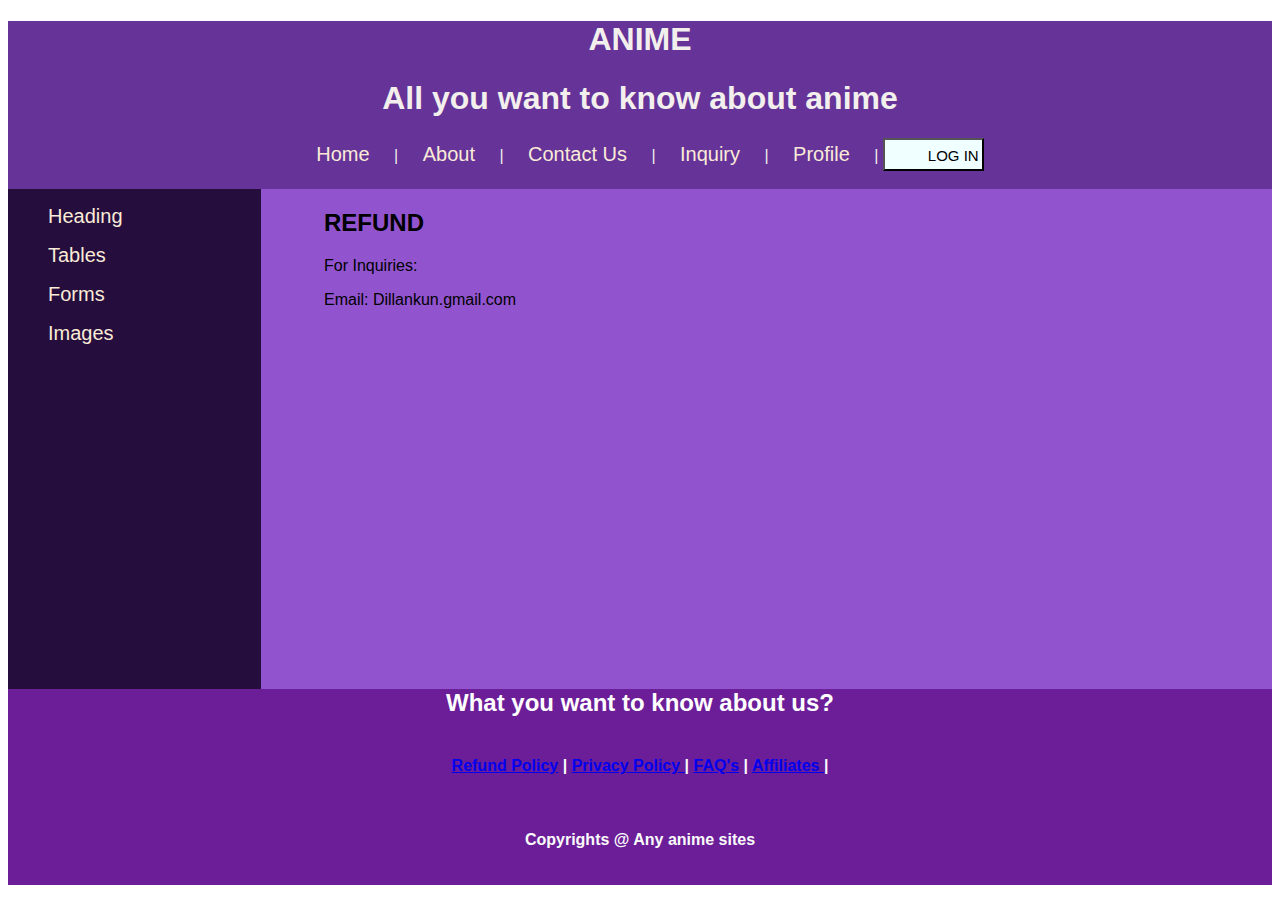
<file: page3/Refund.html>
<!DOCTYPE html>
<html lang="en">
<head>
    <meta charset="UTF-8">
    <meta name="viewport" content="width=device-width, initial-scale=1.0">
    <title>All about anime..</title>
    <link rel="stylesheet" href="../css/customstyle.css">

</head>
<body>
    <header>
        <div>
            <h1> <b>ANIME</b> </h1>
        <h1> All you want to know about anime </h1>
        </div>
        <div class="container">
            <a href="../index.html">Home</a> |
            <a href="../pages/about.html">About</a> |
            <a href="../pages/Contact Us.html">Contact Us</a> |
            <a href="../pages/Inquiry.html">Inquiry</a> |
            <a href="../pages/Profile.html">Profile</a> |
       
            <button id = "submit_btn"> <a href="pages/Log in.html"></a>LOG IN  </button>
        </div>
        <br>
    </header>
     
    <section>
        <nav>

           
            <ul>
                <li>
                    <a href="../page2/Headings.html">Heading</a>
                </li>

            </ul>
            <ul>
                <li>
                    <a href="../page2/table.html">Tables</a>
                </li>

            </ul>
            <ul>
                <li>
                    <a href="../page2/Forms.html">Forms</a>
                </li>

            </ul>
            <ul>
                <li>
                    <a href="../page2/Images.html">Images</a>
                </li>

            </ul>
            
        </nav>

            <article>
                
                <h2> REFUND</h2>
                <p>
                    For Inquiries:
                    
                 <p>Email: Dillankun.gmail.com</p>
                
                

                    
                    
                </p>
            </article>
    </section>
    <footer>
        <h2>
            What you want to know about us?
        </h2>
        <div>
            <a href="../page3/Refund.html">Refund Policy</a> |
            <a href="../page3/Privacy.html"> Privacy Policy </a> |
            <a href="../page3/FAQ's.html"> FAQ's</a> |
            <a href="../page3/Affiliates.html">Affiliates </a> |

        </div>
        <div>
            <p>
                Copyrights @ Any anime sites
            </p>
        </div>
    </footer>
</body>
</html>
</file>
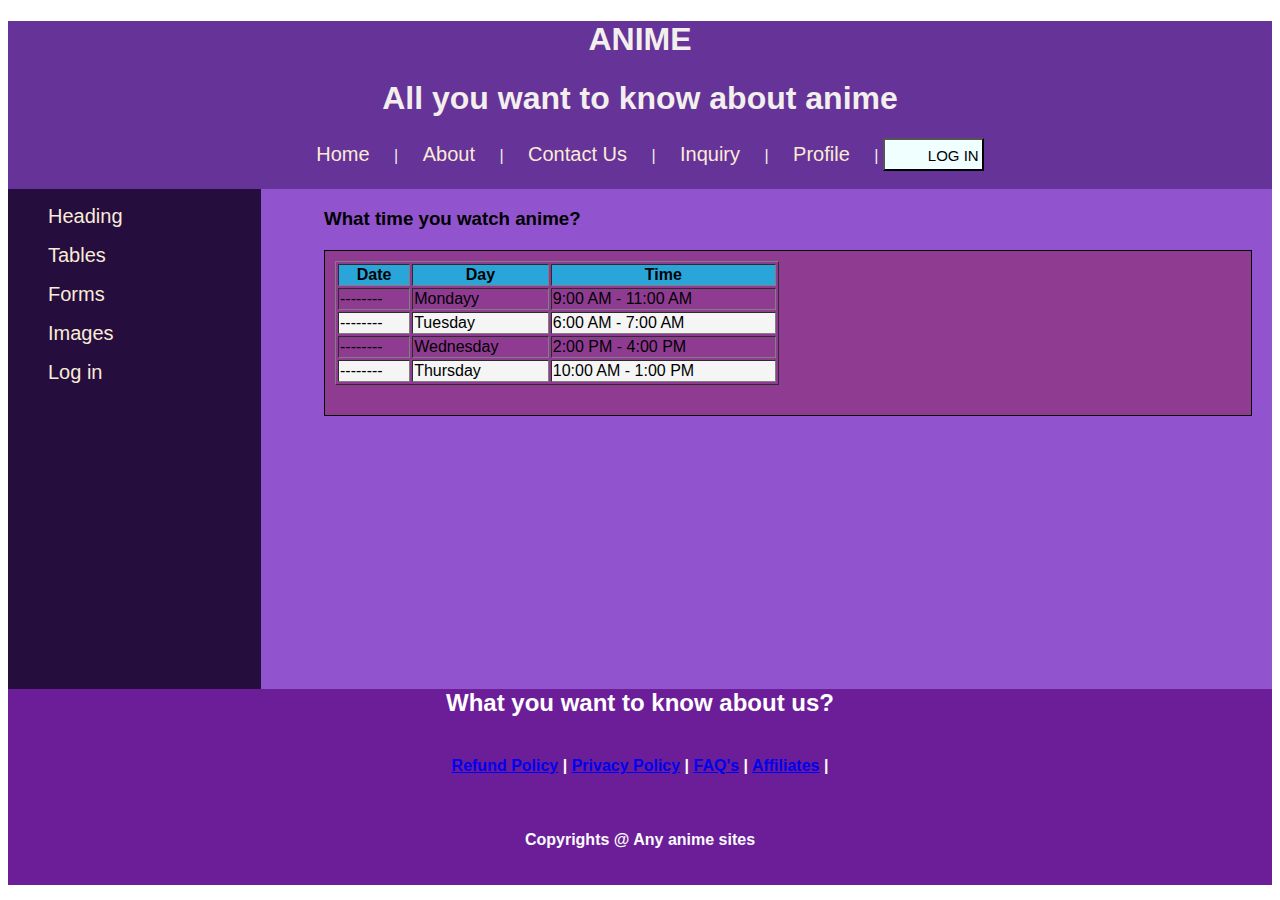
<file: pages/about.html>
<!DOCTYPE html>
<html lang="en">
<head>
    <meta charset="UTF-8">
    <meta name="viewport" content="width=device-width, initial-scale=1.0">
    <title>All about anime..</title>
    <link rel="stylesheet" href="../css/customstyle.css">
</head>
<body>
    <header>
        <div>
            <h1> <b>ANIME</b> </h1>
            <h1> All you want to know about anime </h1>
        </div>
        <div class="container">
            <a href="../index.html">Home</a> |
            <a href="../pages/about.html">About</a> |
            <a href="../pages/Contact Us.html">Contact Us</a> |
            <a href="../pages/Inquiry.html">Inquiry</a> |
            <a href="../pages/Profile.html">Profile</a> |
            <button id="submit_btn"><a href="pages/Log in.html"></a>LOG IN</button>
        </div>
        <br>
    </header>
     
    <section>
        <nav>
            <ul><li><a href="../page2/Headings.html">Heading</a></li></ul>
            <ul><li><a href="../page2/table.html">Tables</a></li></ul>
            <ul><li><a href="../page2/Forms.html">Forms</a></li></ul>
            <ul><li><a href="../page2/Images.html">Images</a></li></ul>
            <ul><li><a href="../pages/Log in.html">Log in</a></li></ul>
        </nav>

        <article>
            <h3>What time you watch anime?</h3>
            <div id="context-content">
                <table border="1">
                    <thead>
                        <tr>
                            <th>Date</th>
                            <th>Day</th>
                            <th>Time</th>
                        </tr>
                    </thead>
                    <tbody>
                        <tr>
                            <td>--------</td>
                            <td>Mondayy</td>
                            <td>9:00 AM - 11:00 AM</td>
                        </tr>
                        <tr>
                            <td>--------</td>
                            <td>Tuesday</td>
                            <td>6:00 AM - 7:00 AM</td>
                        </tr>
                        <tr>
                            <td>--------</td>
                            <td>Wednesday</td>
                            <td>2:00 PM - 4:00 PM</td>
                        </tr>
                        <tr>
                            <td>--------</td>
                            <td>Thursday</td>
                            <td>10:00 AM - 1:00 PM</td>
                        </tr>
                       
                    </tbody>
                </table>
            </div>
        </article>
    </section>

    <footer>
        <h2>What you want to know about us?</h2>
        <div>
        
            <a href="../page3/Refund.html">Refund Policy</a> |
            <a href="../page3/Privacy.html">Privacy Policy</a> |
            <a href="../page3/FAQ's.html">FAQ's</a> |
            <a href="../page3/Affiliates.html">Affiliates</a> |
       
        </div>
        <div>
            <p>Copyrights @ Any anime sites</p>
        </div>
    </footer>
</body>
</html>
</file>
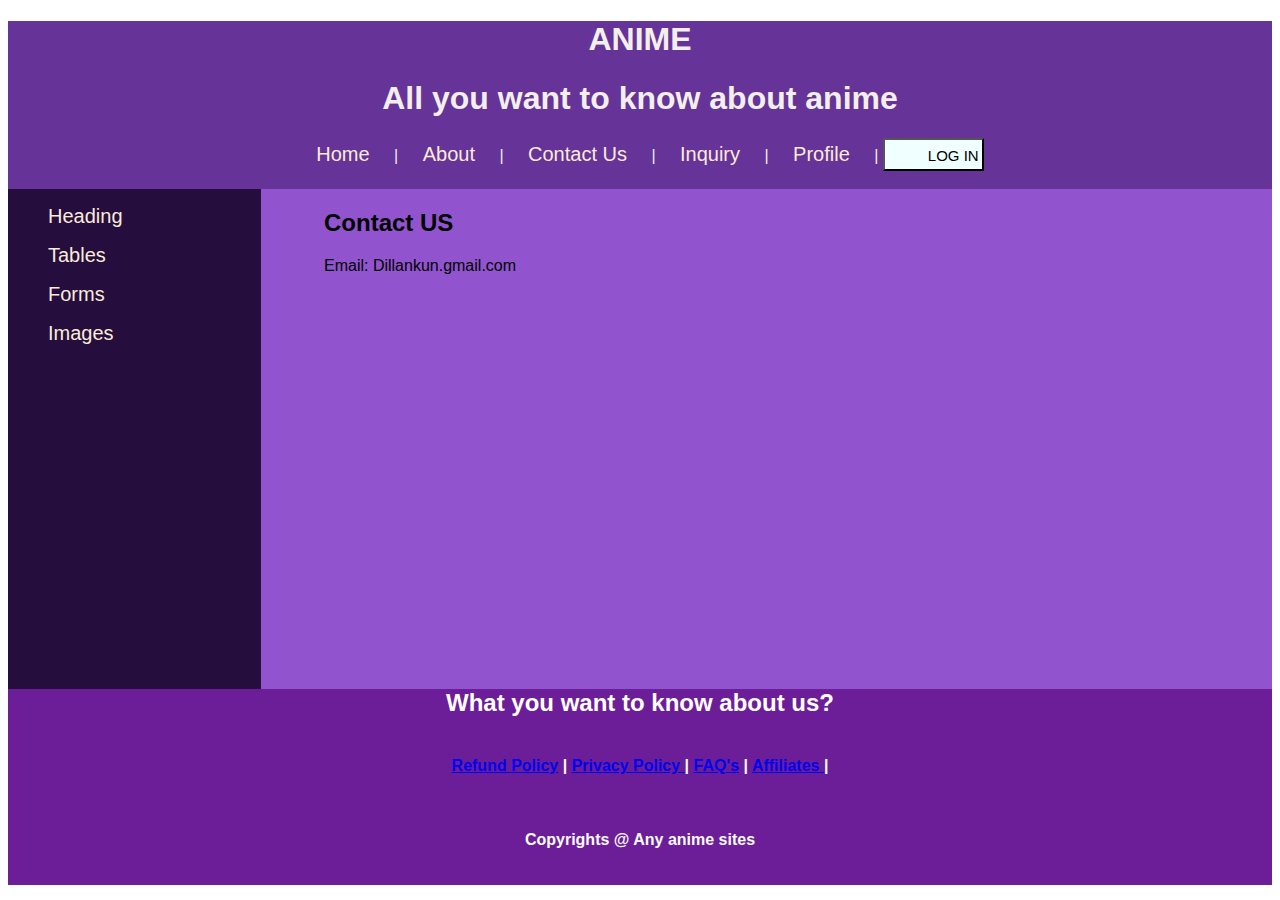
<file: pages/Contact Us.html>
<!DOCTYPE html>
<html lang="en">
<head>
    <meta charset="UTF-8">
    <meta name="viewport" content="width=device-width, initial-scale=1.0">
    <title>All about anime..</title>
    <link rel="stylesheet" href="../css/customstyle.css">

</head>
<body>
    <header>
        <div>
            <h1> <b>ANIME</b> </h1>
        <h1> All you want to know about anime </h1>
        </div>
        <div class="container">
            <a href="../index.html">Home</a> |
            <a href="../pages/about.html">About</a> |
            <a href="../pages/Contact Us.html">Contact Us</a> |
            <a href="../pages/Inquiry.html">Inquiry</a> |
            <a href="../pages/Profile.html">Profile</a> |
       
            <button id = "submit_btn"> <a href="pages/Log in.html"></a>LOG IN  </button>
        </div>
        <br>
    </header>
     
    <section>
        <nav>

            <nav>

                <ul>
                    <li>
                        <a href="../page2/Headings.html">Heading</a>
                    </li>
    
                </ul>
                <ul>
                    <li>
                        <a href="../page2/table.html">Tables</a>
                    </li>
    
                </ul>
                <ul>
                    <li>
                        <a href="../page2/Forms.html">Forms</a>
                    </li>
    
                </ul>
                <ul>
                    <li>
                        <a href="../page2/Images.html">Images</a>
                    </li>
    
                </ul>
                <ul>
                    <li>
                        <a href="../pages/Log in.html"></a>
                    </li>
                </ul>
                
            </nav>
            
        </nav>

            <article>
                
                <h2> Contact US</h2>
                
             
                    
                 <p>Email: Dillankun.gmail.com</p>
                
                

                    
                    
                
            </article>
    </section>
    <footer>
        <h2>
            What you want to know about us?
        </h2>
        <div>
            <a href="../page3/Refund.html">Refund Policy</a> |
            <a href="../page3/Privacy.html"> Privacy Policy </a> |
            <a href="../page3/FAQ's.html"> FAQ's</a> |
            <a href="../page3/Affiliates.html">Affiliates </a> |

        </div>
        <div>
            <p>
                Copyrights @ Any anime sites
            </p>
        </div>
    </footer>
</body>
</html>
</file>
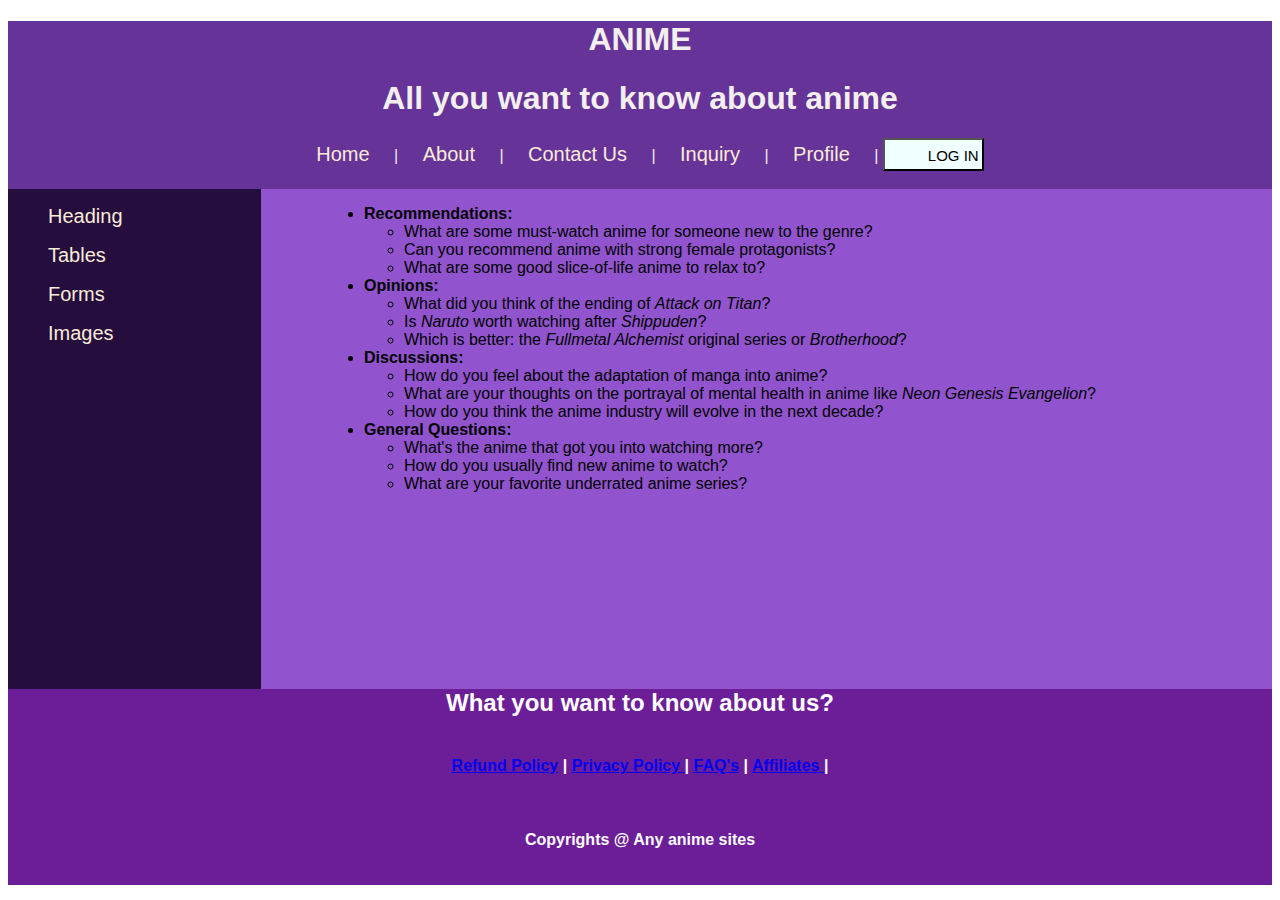
<file: pages/Inquiry.html>
<!DOCTYPE html>
<html lang="en">
<head>
    <meta charset="UTF-8">
    <meta name="viewport" content="width=device-width, initial-scale=1.0">
    <title>All about anime..</title>
    <link rel="stylesheet" href="../css/customstyle.css">

</head>
<body>
    <header>
        <div>
            <h1> <b>ANIME</b> </h1>
        <h1> All you want to know about anime </h1>
        </div>
        <div class="container">
            <a href="../index.html">Home</a> |
            <a href="../pages/about.html">About</a> |
            <a href="../pages/Contact Us.html">Contact Us</a> |
            <a href="../pages/Inquiry.html">Inquiry</a> |
            <a href="../pages/Profile.html">Profile</a> |
       
            <button id = "submit_btn"> <a href="pages/Log in.html"></a>LOG IN  </button>
        </div>
        <br>
    </header>
     
    <section>
        <nav>

            <nav>

                <ul>
                    <li>
                        <a href="../page2/Headings.html">Heading</a>
                    </li>
    
                </ul>
                <ul>
                    <li>
                        <a href="../page2/table.html">Tables</a>
                    </li>
    
                </ul>
                <ul>
                    <li>
                        <a href="../page2/Forms.html">Forms</a>
                    </li>
    
                </ul>
                <ul>
                    <li>
                        <a href="../page2/Images.html">Images</a>
                    </li>
    
                </ul>
                <ul>
                    <li>
                        <a href="../pages/Log in.html"></a>
                    </li>
                </ul>
                
            </nav>
            
        </nav>

            <article>
                
                <ul>
                    <li><strong>Recommendations:</strong>
                      <ul>
                        <li>What are some must-watch anime for someone new to the genre?</li>
                        <li>Can you recommend anime with strong female protagonists?</li>
                        <li>What are some good slice-of-life anime to relax to?</li>
                      </ul>
                    </li>
                    <li><strong>Opinions:</strong>
                      <ul>
                        <li>What did you think of the ending of <em>Attack on Titan</em>?</li>
                        <li>Is <em>Naruto</em> worth watching after <em>Shippuden</em>?</li>
                        <li>Which is better: the <em>Fullmetal Alchemist</em> original series or <em>Brotherhood</em>?</li>
                      </ul>
                    </li>
                    <li><strong>Discussions:</strong>
                      <ul>
                        <li>How do you feel about the adaptation of manga into anime?</li>
                        <li>What are your thoughts on the portrayal of mental health in anime like <em>Neon Genesis Evangelion</em>?</li>
                        <li>How do you think the anime industry will evolve in the next decade?</li>
                      </ul>
                    </li>
                    <li><strong>General Questions:</strong>
                      <ul>
                        <li>What's the anime that got you into watching more?</li>
                        <li>How do you usually find new anime to watch?</li>
                        <li>What are your favorite underrated anime series?</li>
                      </ul>
                    </li>
                  </ul>
                

                    
                    
                </p>
            </article>
    </section>
    <footer>
        <h2>
            What you want to know about us?
        </h2>
        <div>
            <a href="../page3/Refund.html">Refund Policy</a> |
            <a href="../page3/Privacy.html"> Privacy Policy </a> |
            <a href="../page3/FAQ's.html"> FAQ's</a> |
            <a href="../page3/Affiliates.html">Affiliates </a> |

        </div>
        <div>
            <p>
                Copyrights @ Any anime sites
            </p>
        </div>
    </footer>
</body>
</html>
</file>
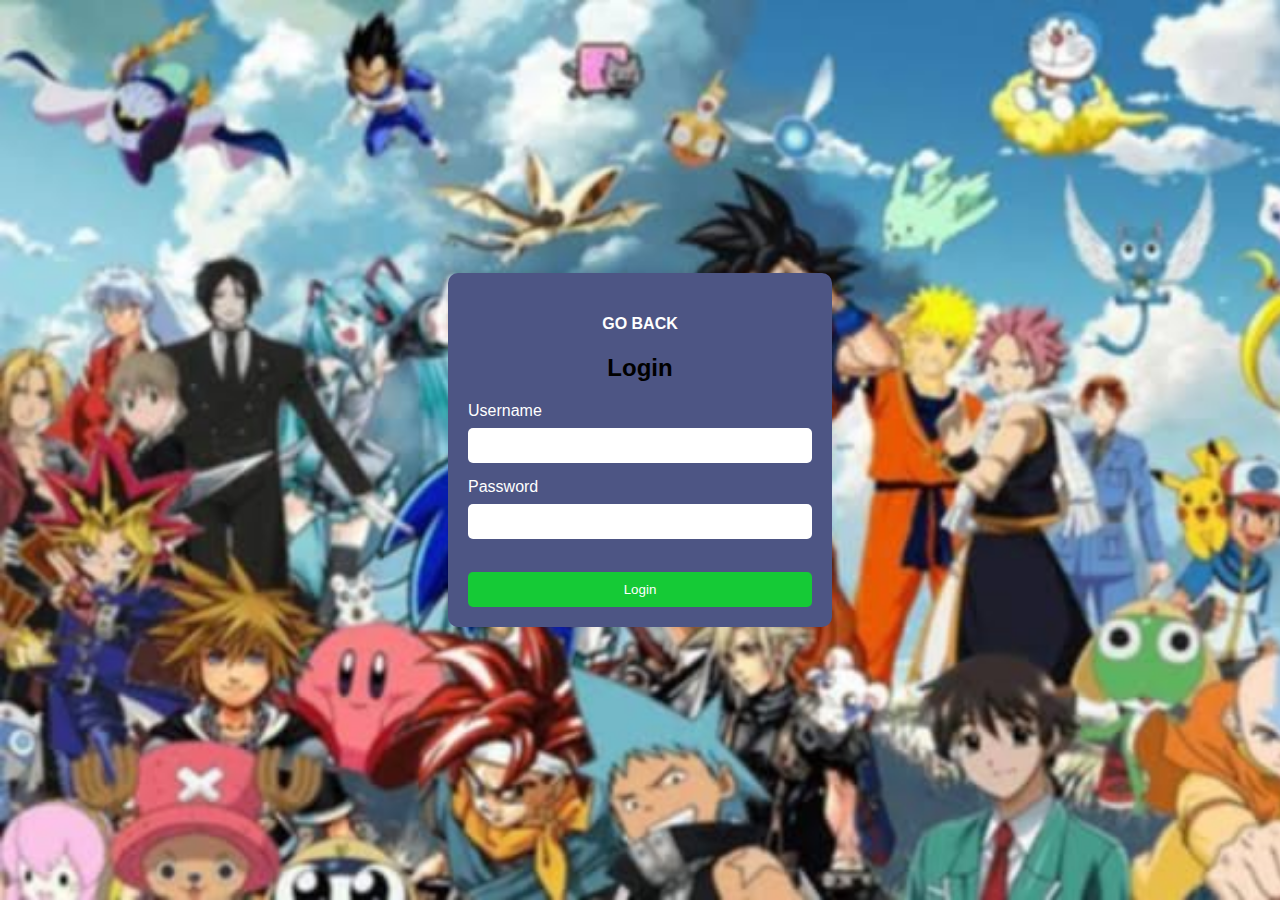
<file: pages/Log in.html>
<!DOCTYPE html>
<html lang="en">
<head>
    <meta charset="UTF-8">
    <meta name="viewport" content="width=device-width, initial-scale=1.0">
    <title>Centered Login Form</title>
    <style>
        body {
            display: flex;
            justify-content: center;
            align-items: center;
            height: 100vh;
            margin: 0;
            background-image: url(../img/4c9043b0-0db5-4772-b09b-79b198e754d6.jpg);
            background-size: cover;
            background-repeat: repeat;
            background-position; center;
            font-family: 'Franklin Gothic Medium', 'Arial Narrow', Arial, sans-serif;
        }

        .login-form {
            width: 30%;
            background-color: rgb(77, 85, 132);
            padding: 20px;
            border-radius: 10px;
            box-shadow: 0 0 10px rgba(0, 0, 0, 0.1);
            box-sizing: border-box;
        }

        .login-form h2 {
            color: #000000;
            text-align: center;
            margin-bottom: 20px;
        }

        .login-form label {
            color: #ffffff;
            display: block;
            margin-bottom: 8px;
        }

        .login-form input[type="text"],
        .login-form input[type="password"] {
            width: 100%;
            padding: 10px;
            margin-bottom: 15px;
            border: none;
            border-radius: 5px;
            box-sizing: border-box;
        }

        .login-form input[type="submit"] {
            width: 100%;
            padding: 10px;
            border: none;
            border-radius: 5px;
            background-color: #15ca36;
            color: #fff;
            cursor: pointer;
            box-sizing: border-box;
        }

        .login-form input[type="submit"]:hover {
            background-color: #00944c;
        }
        a{
            text-decoration: none;
            color: white;
            text-align: center;
        }
    </style>
</head>
<body>

    <form class="login-form">
        <div align="center">
            <h4><a href="../index.html"> GO BACK</a></h4>
        </div>
       
        <h2>Login</h2> 
        <label for="username">Username</label>
        <input type="text" id="username" name="username" required>
        <br>
        <label for="password">Password</label>
        <input type="password" id="password" name="password" required>
        <br><br>
        <input type="submit" value="Login">
    </form>

</body>
</html>
</file>
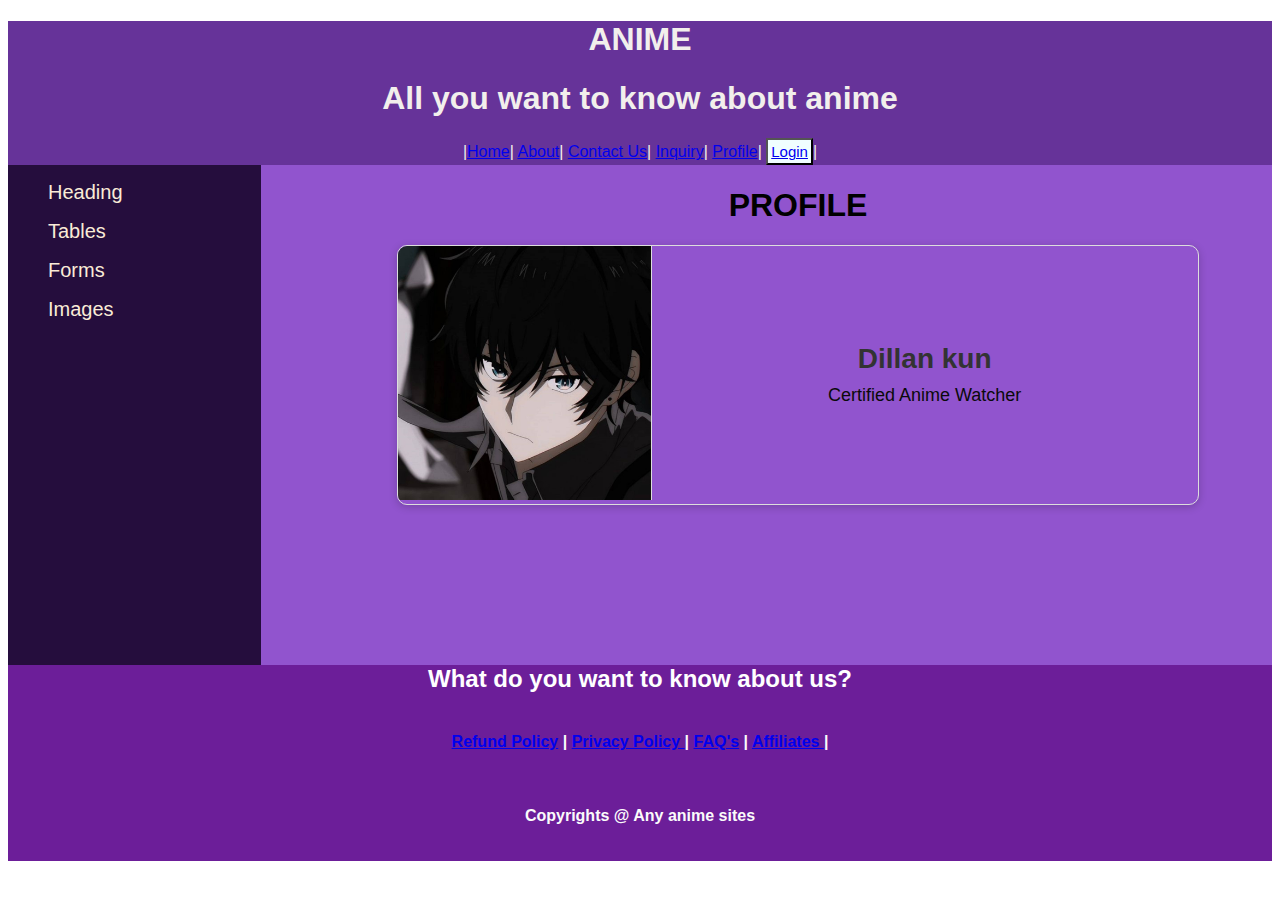
<file: pages/Profile.html>
<!DOCTYPE html>
<html lang="en">
<head>
    <meta charset="UTF-8">
    <meta name="viewport" content="width=
    , initial-scale=1.0">
    <title>All about anime..</title>
    <link rel="stylesheet" href="../css/customstyle.css">
</head>
<body>
   <header>
    <div>
        <h1> <b>ANIME</b> </h1>
        <h1> All you want to know about anime </h1>
    </div>
    <div>
    </div class= "container">
        |<a href="../index.html">Home</a>|
        <a href="../pages/about.html">About</a>|
        <a href="../pages/Contact Us.html">Contact Us</a>|
        <a href="../pages/Inquiry.html">Inquiry</a>|
        <a href="../pages/Profile.html">Profile</a>|
        <button id = "submit_btn"><a href="/pages/Log in.html">Login</a></button>|
    </div>
   </header>
   
   <section>
    <nav>
    
        <ul>
            <li>
                <a href="../page2/Headings.html">Heading</a>
            </li>

        </ul>
        <ul>
            <li>
                <a href="../page2/table.html">Tables</a>
            </li>

        </ul>
        <ul>
            <li>
                <a href="../page2/Forms.html">Forms</a>
            </li>

        </ul>
        <ul>
            <li>
                <a href="../page2/Images.html">Images</a>
            </li>

        </ul>
        
    </nav>
    <article style="text-align: center;">
        <h1></h1>
       
        <style>
            .profile-card {
                display: flex;
                align-items: center;
                border: 1px solid #ddd;
                border-radius: 10px;
                overflow: hidden;
                box-shadow: 0 2px 8px rgba(0, 0, 0, 0.2);
                font-family: Arial, sans-serif;
                max-width: 800px;
                margin: 20px auto;
            }
            .profile-card .image-container {
                flex: 1;
                max-width: 300px; 
            }
            .profile-card .image-container img {
                width: 100%;
                height: auto;
                border-right: 1px solid #ddd;
            }
            .profile-card .info {
                flex: 2;
                padding: 20px;
            }
            .profile-card .info h2 {
                margin: 0;
                font-size: 28px;
                color: #333;
            }
            .profile-card .info p {
                margin: 10px 0 0;
                font-size: 18px;
                color: #0a0a0a;
            }
        </style>
    </head>
    <body>
        <h1>PROFILE</h1>
        
        <div class="profile-card">
            <div class="image-container">
                <img src="../img/cool-anime-boy-pfp-osamu-dazai-qfzjabg10aq6pak9.jpg" alt="Profile Image">
            </div>
            <div class="info">
                <h2>Dillan kun</h2>
                <p>Certified Anime Watcher</p>
            </div>
        </div>
</body>
</html>

        
    </article>

   </section> 
    
   <footer>
        <h2>What do you want to know about us?</h2>
        <div>
            <a href="../page3/Refund.html">Refund Policy</a> |
            <a href="../page3/Privacy.html"> Privacy Policy </a> |
            <a href="../page3/FAQ's.html"> FAQ's</a> |
            <a href="../page3/Affiliates.html">Affiliates </a> |

        </div>
        <div>
            <p>
                Copyrights @ Any anime sites
            </p>
        </div>
    </footer>
</body>
</html>
</file>
<file: css/customstyle.css>
header {
    background-color:rebeccapurple;
    color: rgb(242, 239, 236);
    text-align: center;
}

body {
    font-family: 'Gill Sans', 'Gill Sans MT', Calibri, 'Trebuchet MS', sans-serif;
}

.container a {
    color: antiquewhite;
    text-decoration: none;
    font-size: 20px;
    padding: 20px;
    transition: background-color 0.3s ease;
}

.container a:hover {
    color: black;

}

#submit_btn {
    background-color: azure;
    padding: 3px;
    font-size: 15px;
    margin-left: auto;
    margin-right: auto;
}

nav {
    background-color: rgb(37, 13, 61);
    float: left;
    width: 20%;
    height: 500px;
}

nav ul {
    list-style: none;
}

nav ul a {
    text-decoration: none;
    color: antiquewhite;
    font-size: 20px;
    transition: background-color 0.3s ease;
}

nav ul a:hover {
    background-color: rgb(37, 13, 61);
}

article {
    background-color: rgb(145, 84, 206);
    float: left;
    width: 75%;
    height: 500px;
    padding-left: 5%;
}

footer {
    text-align: center;
    background-color: hsl(278, 67%, 36%);
    color: rgb(255, 255, 255);
}

footer div {
    text-decoration: none;
    padding: 20px;
    color: rgb(251, 251, 251);
    font-weight: bold;
}
#clickable-heading {
    color: #ff008824;
    font-size: 36px;
    text-align: center;
    cursor: pointer;
}
#clickable-heading {
    cursor: pointer;
    color: hsl(344, 100%, 50%);
}

#context-content {
    margin-top: 20px;
    margin-right: 20px;
    background-color: #8a00004a;
    padding: 10px;
    border: 1px solid #000000;
   
}

input[type="text"], input[type="email"], input[type="tel"], select {
    width: 80%; /* Reduced width */
    padding: 8px; /* Reduced padding */
    margin: 8px 0;
    box-sizing: border-box;
    border: 1px solid #ccc;
    border-radius: 4px;
    font-size: 14px; /* Reduced font size */
}

/* Submit Button in Form */
input[type="submit"] {
    background-color: #4CAF50;
    color: white;
    padding: 10px 15px; /* Reduced padding */
    border: none;
    cursor: pointer;
    font-size: 16px; /* Reduced font size */
    border-radius: 5px;
    transition: background-color 0.3s ease;
}

input[type="submit"]:hover {
    background-color: #45a049;
}
#clickable-heading {
    cursor: pointer;
    color: hsl(150, 100%, 50%);
}
input[type="submit"] {
    background-color: #4CAF50; 
    color: white;             
    padding: 15px 20px;        
    border: none;            
    cursor: pointer;          
    font-size: 18px;          
    border-radius: 5px;        
    transition: background-color 0.3s ease;
}

input[type="submit"]:hover {
    background-color: #45a049; 
}
.gallery {
    display: flex;
    justify-content: space-around;
    align-items: center;
}

.gallery figure {
    margin: 0;
    padding: 10px;
    text-align: center;
}

.gallery img {
    display: block;
    margin: 0 auto;
}

.gallery figcaption {
    margin-top: 10px;
    font-weight: bold;
}

/* THIS CSS IS FOR TABLE */

table{
    width: 49%;
    margin-bottom: 20px;
    height: 25px;
   
}

th{
    background-color: rgba(16, 192, 236, 0.795);
}

.table_data{
    background-color: rgb(187, 191, 216);
    font-family: 'Courier New', Courier, monospace;
    font-size: medium;
}

tr:nth-child(even) {
    background-color: whitesmoke;
}
</file>
<file: css/table.css>
header {
    background-color:rebeccapurple;
    color: rgb(242, 239, 236);
    text-align: center;
}

body {
    font-family: 'Gill Sans', 'Gill Sans MT', Calibri, 'Trebuchet MS', sans-serif;
}

.container a {
    color: antiquewhite;
    text-decoration: none;
    font-size: 20px;
    padding: 20px;
    transition: background-color 0.3s ease;
}

.container a:hover {
    color: black;

}

#submit_btn {
    background-color: azure;
    padding: 3px;
    font-size: 15px;
    margin-left: auto;
    margin-right: auto;
}

nav {
    background-color: rgb(141, 63, 219);
    float: left;
    width: 20%;
    height: 1370px;
}

nav ul {
    list-style: none;
}

nav ul a {
    text-decoration: none;
    color: antiquewhite;
    font-size: 20px;
    transition: background-color 0.3s ease;
}

nav ul a:hover {
    background-color: rgb(141, 63, 219);
}

article {
    background-color: rgb(89, 65, 97);
    float: left;
    width: 75%;
    height: auto;
    padding-left: 5%;
    font-size: 30px;
    align-content: center;
}

footer {
    text-align: center;
    background-color: rgb(141, 63, 219);
    color: rgb(255, 255, 255);
}

footer div {
    text-decoration: none;
    padding: 20px;
    color: rgb(251, 251, 251);
    font-weight: bold;
}
#clickable-heading {
    color: #ff008824;
    font-size: 36px;
    text-align: center;
    cursor: pointer;
}
#clickable-heading {
    cursor: pointer;
    color: hsl(344, 100%, 50%);
}

#context-content {
    margin-top: 20px;
    margin-right: 20px;
    background-color: #8a00004a;
    padding: 10px;
    border: 1px solid #000000;
   
}

input[type="text"], input[type="email"], input[type="tel"], select {
    width: 80%; /* Reduced width */
    padding: 8px; /* Reduced padding */
    margin: 8px 0;
    box-sizing: border-box;
    border: 1px solid #ccc;
    border-radius: 4px;
    font-size: 14px; /* Reduced font size */
}

/* Submit Button in Form */
input[type="submit"] {
    background-color: #4CAF50;
    color: white;
    padding: 10px 15px; /* Reduced padding */
    border: none;
    cursor: pointer;
    font-size: 16px; /* Reduced font size */
    border-radius: 5px;
    transition: background-color 0.3s ease;
}

input[type="submit"]:hover {
    background-color: #45a049;
}
#clickable-heading {
    cursor: pointer;
    color: hsl(150, 100%, 50%);
}
input[type="submit"] {
    background-color: #4CAF50; 
    color: white;             
    padding: 15px 20px;        
    border: none;            
    cursor: pointer;          
    font-size: 18px;          
    border-radius: 5px;        
    transition: background-color 0.3s ease;
}

input[type="submit"]:hover {
    background-color: #45a049; 
}
.gallery {
    display: flex;
    justify-content: space-around;
    align-items: center;
}

.gallery figure {
    margin: 0;
    padding: 10px;
    text-align: center;
}

.gallery img {
    display: block;
    margin: 0 auto;
}

.gallery figcaption {
    margin-top: 10px;
    font-weight: bold;
}

/* THIS CSS IS FOR TABLE */

table{
    width: 49%;
    margin-bottom: 20px;
    height: 25px;
   
}

th{
    background-color: rgba(16, 192, 236, 0.795);
}

.table_data{
    background-color: rgb(187, 191, 216);
    font-family: 'Courier New', Courier, monospace;
    font-size: medium;
}

tr:nth-child(even) {
    background-color: whitesmoke;
}
</file>
